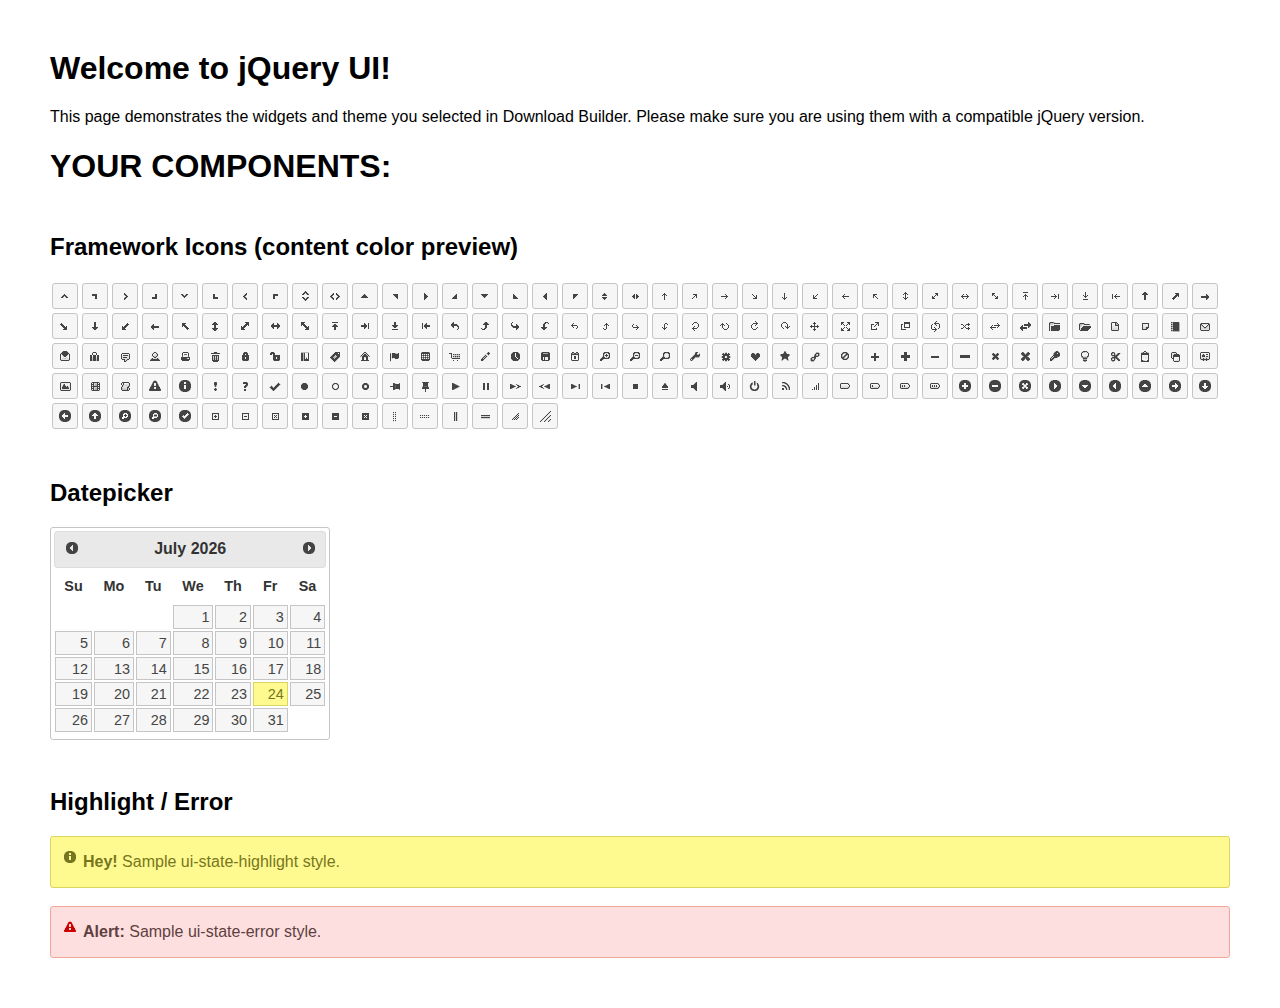
<file: plugins/jquery-datepicker/index.html>
<!doctype html>
<html lang="us">
<head>
	<meta charset="utf-8">
	<title>jQuery UI Example Page</title>
	<link href="jquery-ui.css" rel="stylesheet">
	<style>
	body{
		font-family: "Trebuchet MS", sans-serif;
		margin: 50px;
	}
	.demoHeaders {
		margin-top: 2em;
	}
	#dialog-link {
		padding: .4em 1em .4em 20px;
		text-decoration: none;
		position: relative;
	}
	#dialog-link span.ui-icon {
		margin: 0 5px 0 0;
		position: absolute;
		left: .2em;
		top: 50%;
		margin-top: -8px;
	}
	#icons {
		margin: 0;
		padding: 0;
	}
	#icons li {
		margin: 2px;
		position: relative;
		padding: 4px 0;
		cursor: pointer;
		float: left;
		list-style: none;
	}
	#icons span.ui-icon {
		float: left;
		margin: 0 4px;
	}
	.fakewindowcontain .ui-widget-overlay {
		position: absolute;
	}
	select {
		width: 200px;
	}
	</style>
</head>
<body>

<h1>Welcome to jQuery UI!</h1>

<div class="ui-widget">
	<p>This page demonstrates the widgets and theme you selected in Download Builder. Please make sure you are using them with a compatible jQuery version.</p>
</div>

<h1>YOUR COMPONENTS:</h1>
















<h2 class="demoHeaders">Framework Icons (content color preview)</h2>
<ul id="icons" class="ui-widget ui-helper-clearfix">
	<li class="ui-state-default ui-corner-all" title=".ui-icon-caret-1-n"><span class="ui-icon ui-icon-caret-1-n"></span></li>
	<li class="ui-state-default ui-corner-all" title=".ui-icon-caret-1-ne"><span class="ui-icon ui-icon-caret-1-ne"></span></li>
	<li class="ui-state-default ui-corner-all" title=".ui-icon-caret-1-e"><span class="ui-icon ui-icon-caret-1-e"></span></li>
	<li class="ui-state-default ui-corner-all" title=".ui-icon-caret-1-se"><span class="ui-icon ui-icon-caret-1-se"></span></li>
	<li class="ui-state-default ui-corner-all" title=".ui-icon-caret-1-s"><span class="ui-icon ui-icon-caret-1-s"></span></li>
	<li class="ui-state-default ui-corner-all" title=".ui-icon-caret-1-sw"><span class="ui-icon ui-icon-caret-1-sw"></span></li>
	<li class="ui-state-default ui-corner-all" title=".ui-icon-caret-1-w"><span class="ui-icon ui-icon-caret-1-w"></span></li>
	<li class="ui-state-default ui-corner-all" title=".ui-icon-caret-1-nw"><span class="ui-icon ui-icon-caret-1-nw"></span></li>
	<li class="ui-state-default ui-corner-all" title=".ui-icon-caret-2-n-s"><span class="ui-icon ui-icon-caret-2-n-s"></span></li>
	<li class="ui-state-default ui-corner-all" title=".ui-icon-caret-2-e-w"><span class="ui-icon ui-icon-caret-2-e-w"></span></li>
	<li class="ui-state-default ui-corner-all" title=".ui-icon-triangle-1-n"><span class="ui-icon ui-icon-triangle-1-n"></span></li>
	<li class="ui-state-default ui-corner-all" title=".ui-icon-triangle-1-ne"><span class="ui-icon ui-icon-triangle-1-ne"></span></li>
	<li class="ui-state-default ui-corner-all" title=".ui-icon-triangle-1-e"><span class="ui-icon ui-icon-triangle-1-e"></span></li>
	<li class="ui-state-default ui-corner-all" title=".ui-icon-triangle-1-se"><span class="ui-icon ui-icon-triangle-1-se"></span></li>
	<li class="ui-state-default ui-corner-all" title=".ui-icon-triangle-1-s"><span class="ui-icon ui-icon-triangle-1-s"></span></li>
	<li class="ui-state-default ui-corner-all" title=".ui-icon-triangle-1-sw"><span class="ui-icon ui-icon-triangle-1-sw"></span></li>
	<li class="ui-state-default ui-corner-all" title=".ui-icon-triangle-1-w"><span class="ui-icon ui-icon-triangle-1-w"></span></li>
	<li class="ui-state-default ui-corner-all" title=".ui-icon-triangle-1-nw"><span class="ui-icon ui-icon-triangle-1-nw"></span></li>
	<li class="ui-state-default ui-corner-all" title=".ui-icon-triangle-2-n-s"><span class="ui-icon ui-icon-triangle-2-n-s"></span></li>
	<li class="ui-state-default ui-corner-all" title=".ui-icon-triangle-2-e-w"><span class="ui-icon ui-icon-triangle-2-e-w"></span></li>
	<li class="ui-state-default ui-corner-all" title=".ui-icon-arrow-1-n"><span class="ui-icon ui-icon-arrow-1-n"></span></li>
	<li class="ui-state-default ui-corner-all" title=".ui-icon-arrow-1-ne"><span class="ui-icon ui-icon-arrow-1-ne"></span></li>
	<li class="ui-state-default ui-corner-all" title=".ui-icon-arrow-1-e"><span class="ui-icon ui-icon-arrow-1-e"></span></li>
	<li class="ui-state-default ui-corner-all" title=".ui-icon-arrow-1-se"><span class="ui-icon ui-icon-arrow-1-se"></span></li>
	<li class="ui-state-default ui-corner-all" title=".ui-icon-arrow-1-s"><span class="ui-icon ui-icon-arrow-1-s"></span></li>
	<li class="ui-state-default ui-corner-all" title=".ui-icon-arrow-1-sw"><span class="ui-icon ui-icon-arrow-1-sw"></span></li>
	<li class="ui-state-default ui-corner-all" title=".ui-icon-arrow-1-w"><span class="ui-icon ui-icon-arrow-1-w"></span></li>
	<li class="ui-state-default ui-corner-all" title=".ui-icon-arrow-1-nw"><span class="ui-icon ui-icon-arrow-1-nw"></span></li>
	<li class="ui-state-default ui-corner-all" title=".ui-icon-arrow-2-n-s"><span class="ui-icon ui-icon-arrow-2-n-s"></span></li>
	<li class="ui-state-default ui-corner-all" title=".ui-icon-arrow-2-ne-sw"><span class="ui-icon ui-icon-arrow-2-ne-sw"></span></li>
	<li class="ui-state-default ui-corner-all" title=".ui-icon-arrow-2-e-w"><span class="ui-icon ui-icon-arrow-2-e-w"></span></li>
	<li class="ui-state-default ui-corner-all" title=".ui-icon-arrow-2-se-nw"><span class="ui-icon ui-icon-arrow-2-se-nw"></span></li>
	<li class="ui-state-default ui-corner-all" title=".ui-icon-arrowstop-1-n"><span class="ui-icon ui-icon-arrowstop-1-n"></span></li>
	<li class="ui-state-default ui-corner-all" title=".ui-icon-arrowstop-1-e"><span class="ui-icon ui-icon-arrowstop-1-e"></span></li>
	<li class="ui-state-default ui-corner-all" title=".ui-icon-arrowstop-1-s"><span class="ui-icon ui-icon-arrowstop-1-s"></span></li>
	<li class="ui-state-default ui-corner-all" title=".ui-icon-arrowstop-1-w"><span class="ui-icon ui-icon-arrowstop-1-w"></span></li>
	<li class="ui-state-default ui-corner-all" title=".ui-icon-arrowthick-1-n"><span class="ui-icon ui-icon-arrowthick-1-n"></span></li>
	<li class="ui-state-default ui-corner-all" title=".ui-icon-arrowthick-1-ne"><span class="ui-icon ui-icon-arrowthick-1-ne"></span></li>
	<li class="ui-state-default ui-corner-all" title=".ui-icon-arrowthick-1-e"><span class="ui-icon ui-icon-arrowthick-1-e"></span></li>
	<li class="ui-state-default ui-corner-all" title=".ui-icon-arrowthick-1-se"><span class="ui-icon ui-icon-arrowthick-1-se"></span></li>
	<li class="ui-state-default ui-corner-all" title=".ui-icon-arrowthick-1-s"><span class="ui-icon ui-icon-arrowthick-1-s"></span></li>
	<li class="ui-state-default ui-corner-all" title=".ui-icon-arrowthick-1-sw"><span class="ui-icon ui-icon-arrowthick-1-sw"></span></li>
	<li class="ui-state-default ui-corner-all" title=".ui-icon-arrowthick-1-w"><span class="ui-icon ui-icon-arrowthick-1-w"></span></li>
	<li class="ui-state-default ui-corner-all" title=".ui-icon-arrowthick-1-nw"><span class="ui-icon ui-icon-arrowthick-1-nw"></span></li>
	<li class="ui-state-default ui-corner-all" title=".ui-icon-arrowthick-2-n-s"><span class="ui-icon ui-icon-arrowthick-2-n-s"></span></li>
	<li class="ui-state-default ui-corner-all" title=".ui-icon-arrowthick-2-ne-sw"><span class="ui-icon ui-icon-arrowthick-2-ne-sw"></span></li>
	<li class="ui-state-default ui-corner-all" title=".ui-icon-arrowthick-2-e-w"><span class="ui-icon ui-icon-arrowthick-2-e-w"></span></li>
	<li class="ui-state-default ui-corner-all" title=".ui-icon-arrowthick-2-se-nw"><span class="ui-icon ui-icon-arrowthick-2-se-nw"></span></li>
	<li class="ui-state-default ui-corner-all" title=".ui-icon-arrowthickstop-1-n"><span class="ui-icon ui-icon-arrowthickstop-1-n"></span></li>
	<li class="ui-state-default ui-corner-all" title=".ui-icon-arrowthickstop-1-e"><span class="ui-icon ui-icon-arrowthickstop-1-e"></span></li>
	<li class="ui-state-default ui-corner-all" title=".ui-icon-arrowthickstop-1-s"><span class="ui-icon ui-icon-arrowthickstop-1-s"></span></li>
	<li class="ui-state-default ui-corner-all" title=".ui-icon-arrowthickstop-1-w"><span class="ui-icon ui-icon-arrowthickstop-1-w"></span></li>
	<li class="ui-state-default ui-corner-all" title=".ui-icon-arrowreturnthick-1-w"><span class="ui-icon ui-icon-arrowreturnthick-1-w"></span></li>
	<li class="ui-state-default ui-corner-all" title=".ui-icon-arrowreturnthick-1-n"><span class="ui-icon ui-icon-arrowreturnthick-1-n"></span></li>
	<li class="ui-state-default ui-corner-all" title=".ui-icon-arrowreturnthick-1-e"><span class="ui-icon ui-icon-arrowreturnthick-1-e"></span></li>
	<li class="ui-state-default ui-corner-all" title=".ui-icon-arrowreturnthick-1-s"><span class="ui-icon ui-icon-arrowreturnthick-1-s"></span></li>
	<li class="ui-state-default ui-corner-all" title=".ui-icon-arrowreturn-1-w"><span class="ui-icon ui-icon-arrowreturn-1-w"></span></li>
	<li class="ui-state-default ui-corner-all" title=".ui-icon-arrowreturn-1-n"><span class="ui-icon ui-icon-arrowreturn-1-n"></span></li>
	<li class="ui-state-default ui-corner-all" title=".ui-icon-arrowreturn-1-e"><span class="ui-icon ui-icon-arrowreturn-1-e"></span></li>
	<li class="ui-state-default ui-corner-all" title=".ui-icon-arrowreturn-1-s"><span class="ui-icon ui-icon-arrowreturn-1-s"></span></li>
	<li class="ui-state-default ui-corner-all" title=".ui-icon-arrowrefresh-1-w"><span class="ui-icon ui-icon-arrowrefresh-1-w"></span></li>
	<li class="ui-state-default ui-corner-all" title=".ui-icon-arrowrefresh-1-n"><span class="ui-icon ui-icon-arrowrefresh-1-n"></span></li>
	<li class="ui-state-default ui-corner-all" title=".ui-icon-arrowrefresh-1-e"><span class="ui-icon ui-icon-arrowrefresh-1-e"></span></li>
	<li class="ui-state-default ui-corner-all" title=".ui-icon-arrowrefresh-1-s"><span class="ui-icon ui-icon-arrowrefresh-1-s"></span></li>
	<li class="ui-state-default ui-corner-all" title=".ui-icon-arrow-4"><span class="ui-icon ui-icon-arrow-4"></span></li>
	<li class="ui-state-default ui-corner-all" title=".ui-icon-arrow-4-diag"><span class="ui-icon ui-icon-arrow-4-diag"></span></li>
	<li class="ui-state-default ui-corner-all" title=".ui-icon-extlink"><span class="ui-icon ui-icon-extlink"></span></li>
	<li class="ui-state-default ui-corner-all" title=".ui-icon-newwin"><span class="ui-icon ui-icon-newwin"></span></li>
	<li class="ui-state-default ui-corner-all" title=".ui-icon-refresh"><span class="ui-icon ui-icon-refresh"></span></li>
	<li class="ui-state-default ui-corner-all" title=".ui-icon-shuffle"><span class="ui-icon ui-icon-shuffle"></span></li>
	<li class="ui-state-default ui-corner-all" title=".ui-icon-transfer-e-w"><span class="ui-icon ui-icon-transfer-e-w"></span></li>
	<li class="ui-state-default ui-corner-all" title=".ui-icon-transferthick-e-w"><span class="ui-icon ui-icon-transferthick-e-w"></span></li>
	<li class="ui-state-default ui-corner-all" title=".ui-icon-folder-collapsed"><span class="ui-icon ui-icon-folder-collapsed"></span></li>
	<li class="ui-state-default ui-corner-all" title=".ui-icon-folder-open"><span class="ui-icon ui-icon-folder-open"></span></li>
	<li class="ui-state-default ui-corner-all" title=".ui-icon-document"><span class="ui-icon ui-icon-document"></span></li>
	<li class="ui-state-default ui-corner-all" title=".ui-icon-document-b"><span class="ui-icon ui-icon-document-b"></span></li>
	<li class="ui-state-default ui-corner-all" title=".ui-icon-note"><span class="ui-icon ui-icon-note"></span></li>
	<li class="ui-state-default ui-corner-all" title=".ui-icon-mail-closed"><span class="ui-icon ui-icon-mail-closed"></span></li>
	<li class="ui-state-default ui-corner-all" title=".ui-icon-mail-open"><span class="ui-icon ui-icon-mail-open"></span></li>
	<li class="ui-state-default ui-corner-all" title=".ui-icon-suitcase"><span class="ui-icon ui-icon-suitcase"></span></li>
	<li class="ui-state-default ui-corner-all" title=".ui-icon-comment"><span class="ui-icon ui-icon-comment"></span></li>
	<li class="ui-state-default ui-corner-all" title=".ui-icon-person"><span class="ui-icon ui-icon-person"></span></li>
	<li class="ui-state-default ui-corner-all" title=".ui-icon-print"><span class="ui-icon ui-icon-print"></span></li>
	<li class="ui-state-default ui-corner-all" title=".ui-icon-trash"><span class="ui-icon ui-icon-trash"></span></li>
	<li class="ui-state-default ui-corner-all" title=".ui-icon-locked"><span class="ui-icon ui-icon-locked"></span></li>
	<li class="ui-state-default ui-corner-all" title=".ui-icon-unlocked"><span class="ui-icon ui-icon-unlocked"></span></li>
	<li class="ui-state-default ui-corner-all" title=".ui-icon-bookmark"><span class="ui-icon ui-icon-bookmark"></span></li>
	<li class="ui-state-default ui-corner-all" title=".ui-icon-tag"><span class="ui-icon ui-icon-tag"></span></li>
	<li class="ui-state-default ui-corner-all" title=".ui-icon-home"><span class="ui-icon ui-icon-home"></span></li>
	<li class="ui-state-default ui-corner-all" title=".ui-icon-flag"><span class="ui-icon ui-icon-flag"></span></li>
	<li class="ui-state-default ui-corner-all" title=".ui-icon-calculator"><span class="ui-icon ui-icon-calculator"></span></li>
	<li class="ui-state-default ui-corner-all" title=".ui-icon-cart"><span class="ui-icon ui-icon-cart"></span></li>
	<li class="ui-state-default ui-corner-all" title=".ui-icon-pencil"><span class="ui-icon ui-icon-pencil"></span></li>
	<li class="ui-state-default ui-corner-all" title=".ui-icon-clock"><span class="ui-icon ui-icon-clock"></span></li>
	<li class="ui-state-default ui-corner-all" title=".ui-icon-disk"><span class="ui-icon ui-icon-disk"></span></li>
	<li class="ui-state-default ui-corner-all" title=".ui-icon-calendar"><span class="ui-icon ui-icon-calendar"></span></li>
	<li class="ui-state-default ui-corner-all" title=".ui-icon-zoomin"><span class="ui-icon ui-icon-zoomin"></span></li>
	<li class="ui-state-default ui-corner-all" title=".ui-icon-zoomout"><span class="ui-icon ui-icon-zoomout"></span></li>
	<li class="ui-state-default ui-corner-all" title=".ui-icon-search"><span class="ui-icon ui-icon-search"></span></li>
	<li class="ui-state-default ui-corner-all" title=".ui-icon-wrench"><span class="ui-icon ui-icon-wrench"></span></li>
	<li class="ui-state-default ui-corner-all" title=".ui-icon-gear"><span class="ui-icon ui-icon-gear"></span></li>
	<li class="ui-state-default ui-corner-all" title=".ui-icon-heart"><span class="ui-icon ui-icon-heart"></span></li>
	<li class="ui-state-default ui-corner-all" title=".ui-icon-star"><span class="ui-icon ui-icon-star"></span></li>
	<li class="ui-state-default ui-corner-all" title=".ui-icon-link"><span class="ui-icon ui-icon-link"></span></li>
	<li class="ui-state-default ui-corner-all" title=".ui-icon-cancel"><span class="ui-icon ui-icon-cancel"></span></li>
	<li class="ui-state-default ui-corner-all" title=".ui-icon-plus"><span class="ui-icon ui-icon-plus"></span></li>
	<li class="ui-state-default ui-corner-all" title=".ui-icon-plusthick"><span class="ui-icon ui-icon-plusthick"></span></li>
	<li class="ui-state-default ui-corner-all" title=".ui-icon-minus"><span class="ui-icon ui-icon-minus"></span></li>
	<li class="ui-state-default ui-corner-all" title=".ui-icon-minusthick"><span class="ui-icon ui-icon-minusthick"></span></li>
	<li class="ui-state-default ui-corner-all" title=".ui-icon-close"><span class="ui-icon ui-icon-close"></span></li>
	<li class="ui-state-default ui-corner-all" title=".ui-icon-closethick"><span class="ui-icon ui-icon-closethick"></span></li>
	<li class="ui-state-default ui-corner-all" title=".ui-icon-key"><span class="ui-icon ui-icon-key"></span></li>
	<li class="ui-state-default ui-corner-all" title=".ui-icon-lightbulb"><span class="ui-icon ui-icon-lightbulb"></span></li>
	<li class="ui-state-default ui-corner-all" title=".ui-icon-scissors"><span class="ui-icon ui-icon-scissors"></span></li>
	<li class="ui-state-default ui-corner-all" title=".ui-icon-clipboard"><span class="ui-icon ui-icon-clipboard"></span></li>
	<li class="ui-state-default ui-corner-all" title=".ui-icon-copy"><span class="ui-icon ui-icon-copy"></span></li>
	<li class="ui-state-default ui-corner-all" title=".ui-icon-contact"><span class="ui-icon ui-icon-contact"></span></li>
	<li class="ui-state-default ui-corner-all" title=".ui-icon-image"><span class="ui-icon ui-icon-image"></span></li>
	<li class="ui-state-default ui-corner-all" title=".ui-icon-video"><span class="ui-icon ui-icon-video"></span></li>
	<li class="ui-state-default ui-corner-all" title=".ui-icon-script"><span class="ui-icon ui-icon-script"></span></li>
	<li class="ui-state-default ui-corner-all" title=".ui-icon-alert"><span class="ui-icon ui-icon-alert"></span></li>
	<li class="ui-state-default ui-corner-all" title=".ui-icon-info"><span class="ui-icon ui-icon-info"></span></li>
	<li class="ui-state-default ui-corner-all" title=".ui-icon-notice"><span class="ui-icon ui-icon-notice"></span></li>
	<li class="ui-state-default ui-corner-all" title=".ui-icon-help"><span class="ui-icon ui-icon-help"></span></li>
	<li class="ui-state-default ui-corner-all" title=".ui-icon-check"><span class="ui-icon ui-icon-check"></span></li>
	<li class="ui-state-default ui-corner-all" title=".ui-icon-bullet"><span class="ui-icon ui-icon-bullet"></span></li>
	<li class="ui-state-default ui-corner-all" title=".ui-icon-radio-off"><span class="ui-icon ui-icon-radio-off"></span></li>
	<li class="ui-state-default ui-corner-all" title=".ui-icon-radio-on"><span class="ui-icon ui-icon-radio-on"></span></li>
	<li class="ui-state-default ui-corner-all" title=".ui-icon-pin-w"><span class="ui-icon ui-icon-pin-w"></span></li>
	<li class="ui-state-default ui-corner-all" title=".ui-icon-pin-s"><span class="ui-icon ui-icon-pin-s"></span></li>
	<li class="ui-state-default ui-corner-all" title=".ui-icon-play"><span class="ui-icon ui-icon-play"></span></li>
	<li class="ui-state-default ui-corner-all" title=".ui-icon-pause"><span class="ui-icon ui-icon-pause"></span></li>
	<li class="ui-state-default ui-corner-all" title=".ui-icon-seek-next"><span class="ui-icon ui-icon-seek-next"></span></li>
	<li class="ui-state-default ui-corner-all" title=".ui-icon-seek-prev"><span class="ui-icon ui-icon-seek-prev"></span></li>
	<li class="ui-state-default ui-corner-all" title=".ui-icon-seek-end"><span class="ui-icon ui-icon-seek-end"></span></li>
	<li class="ui-state-default ui-corner-all" title=".ui-icon-seek-first"><span class="ui-icon ui-icon-seek-first"></span></li>
	<li class="ui-state-default ui-corner-all" title=".ui-icon-stop"><span class="ui-icon ui-icon-stop"></span></li>
	<li class="ui-state-default ui-corner-all" title=".ui-icon-eject"><span class="ui-icon ui-icon-eject"></span></li>
	<li class="ui-state-default ui-corner-all" title=".ui-icon-volume-off"><span class="ui-icon ui-icon-volume-off"></span></li>
	<li class="ui-state-default ui-corner-all" title=".ui-icon-volume-on"><span class="ui-icon ui-icon-volume-on"></span></li>
	<li class="ui-state-default ui-corner-all" title=".ui-icon-power"><span class="ui-icon ui-icon-power"></span></li>
	<li class="ui-state-default ui-corner-all" title=".ui-icon-signal-diag"><span class="ui-icon ui-icon-signal-diag"></span></li>
	<li class="ui-state-default ui-corner-all" title=".ui-icon-signal"><span class="ui-icon ui-icon-signal"></span></li>
	<li class="ui-state-default ui-corner-all" title=".ui-icon-battery-0"><span class="ui-icon ui-icon-battery-0"></span></li>
	<li class="ui-state-default ui-corner-all" title=".ui-icon-battery-1"><span class="ui-icon ui-icon-battery-1"></span></li>
	<li class="ui-state-default ui-corner-all" title=".ui-icon-battery-2"><span class="ui-icon ui-icon-battery-2"></span></li>
	<li class="ui-state-default ui-corner-all" title=".ui-icon-battery-3"><span class="ui-icon ui-icon-battery-3"></span></li>
	<li class="ui-state-default ui-corner-all" title=".ui-icon-circle-plus"><span class="ui-icon ui-icon-circle-plus"></span></li>
	<li class="ui-state-default ui-corner-all" title=".ui-icon-circle-minus"><span class="ui-icon ui-icon-circle-minus"></span></li>
	<li class="ui-state-default ui-corner-all" title=".ui-icon-circle-close"><span class="ui-icon ui-icon-circle-close"></span></li>
	<li class="ui-state-default ui-corner-all" title=".ui-icon-circle-triangle-e"><span class="ui-icon ui-icon-circle-triangle-e"></span></li>
	<li class="ui-state-default ui-corner-all" title=".ui-icon-circle-triangle-s"><span class="ui-icon ui-icon-circle-triangle-s"></span></li>
	<li class="ui-state-default ui-corner-all" title=".ui-icon-circle-triangle-w"><span class="ui-icon ui-icon-circle-triangle-w"></span></li>
	<li class="ui-state-default ui-corner-all" title=".ui-icon-circle-triangle-n"><span class="ui-icon ui-icon-circle-triangle-n"></span></li>
	<li class="ui-state-default ui-corner-all" title=".ui-icon-circle-arrow-e"><span class="ui-icon ui-icon-circle-arrow-e"></span></li>
	<li class="ui-state-default ui-corner-all" title=".ui-icon-circle-arrow-s"><span class="ui-icon ui-icon-circle-arrow-s"></span></li>
	<li class="ui-state-default ui-corner-all" title=".ui-icon-circle-arrow-w"><span class="ui-icon ui-icon-circle-arrow-w"></span></li>
	<li class="ui-state-default ui-corner-all" title=".ui-icon-circle-arrow-n"><span class="ui-icon ui-icon-circle-arrow-n"></span></li>
	<li class="ui-state-default ui-corner-all" title=".ui-icon-circle-zoomin"><span class="ui-icon ui-icon-circle-zoomin"></span></li>
	<li class="ui-state-default ui-corner-all" title=".ui-icon-circle-zoomout"><span class="ui-icon ui-icon-circle-zoomout"></span></li>
	<li class="ui-state-default ui-corner-all" title=".ui-icon-circle-check"><span class="ui-icon ui-icon-circle-check"></span></li>
	<li class="ui-state-default ui-corner-all" title=".ui-icon-circlesmall-plus"><span class="ui-icon ui-icon-circlesmall-plus"></span></li>
	<li class="ui-state-default ui-corner-all" title=".ui-icon-circlesmall-minus"><span class="ui-icon ui-icon-circlesmall-minus"></span></li>
	<li class="ui-state-default ui-corner-all" title=".ui-icon-circlesmall-close"><span class="ui-icon ui-icon-circlesmall-close"></span></li>
	<li class="ui-state-default ui-corner-all" title=".ui-icon-squaresmall-plus"><span class="ui-icon ui-icon-squaresmall-plus"></span></li>
	<li class="ui-state-default ui-corner-all" title=".ui-icon-squaresmall-minus"><span class="ui-icon ui-icon-squaresmall-minus"></span></li>
	<li class="ui-state-default ui-corner-all" title=".ui-icon-squaresmall-close"><span class="ui-icon ui-icon-squaresmall-close"></span></li>
	<li class="ui-state-default ui-corner-all" title=".ui-icon-grip-dotted-vertical"><span class="ui-icon ui-icon-grip-dotted-vertical"></span></li>
	<li class="ui-state-default ui-corner-all" title=".ui-icon-grip-dotted-horizontal"><span class="ui-icon ui-icon-grip-dotted-horizontal"></span></li>
	<li class="ui-state-default ui-corner-all" title=".ui-icon-grip-solid-vertical"><span class="ui-icon ui-icon-grip-solid-vertical"></span></li>
	<li class="ui-state-default ui-corner-all" title=".ui-icon-grip-solid-horizontal"><span class="ui-icon ui-icon-grip-solid-horizontal"></span></li>
	<li class="ui-state-default ui-corner-all" title=".ui-icon-gripsmall-diagonal-se"><span class="ui-icon ui-icon-gripsmall-diagonal-se"></span></li>
	<li class="ui-state-default ui-corner-all" title=".ui-icon-grip-diagonal-se"><span class="ui-icon ui-icon-grip-diagonal-se"></span></li>
</ul>




<!-- Datepicker -->
<h2 class="demoHeaders">Datepicker</h2>
<div id="datepicker"></div>












<!-- Highlight / Error -->
<h2 class="demoHeaders">Highlight / Error</h2>
<div class="ui-widget">
	<div class="ui-state-highlight ui-corner-all" style="margin-top: 20px; padding: 0 .7em;">
		<p><span class="ui-icon ui-icon-info" style="float: left; margin-right: .3em;"></span>
		<strong>Hey!</strong> Sample ui-state-highlight style.</p>
	</div>
</div>
<br>
<div class="ui-widget">
	<div class="ui-state-error ui-corner-all" style="padding: 0 .7em;">
		<p><span class="ui-icon ui-icon-alert" style="float: left; margin-right: .3em;"></span>
		<strong>Alert:</strong> Sample ui-state-error style.</p>
	</div>
</div>

<script src="external/jquery/jquery.js"></script>
<script src="jquery-ui.js"></script>
<script>















$( "#datepicker" ).datepicker({
	inline: true
});














// Hover states on the static widgets
$( "#dialog-link, #icons li" ).hover(
	function() {
		$( this ).addClass( "ui-state-hover" );
	},
	function() {
		$( this ).removeClass( "ui-state-hover" );
	}
);
</script>
</body>
</html>
</file>
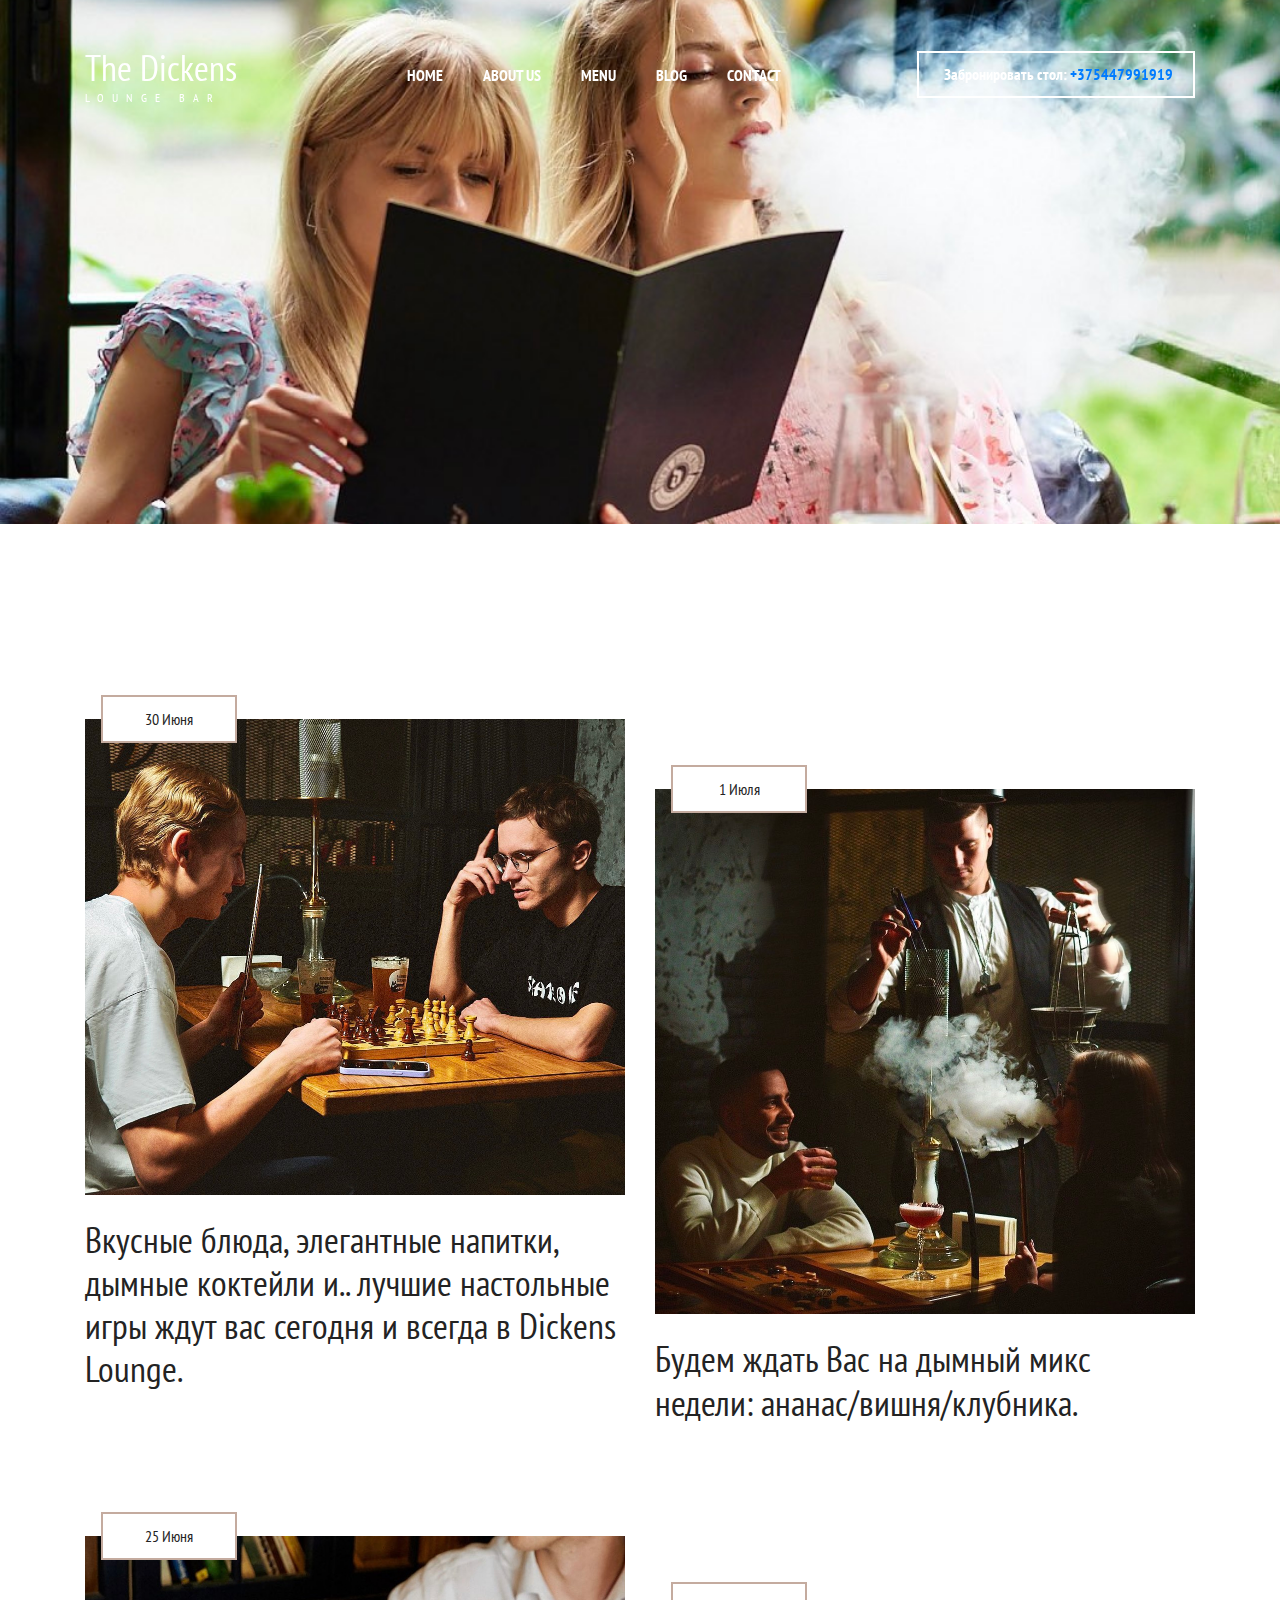
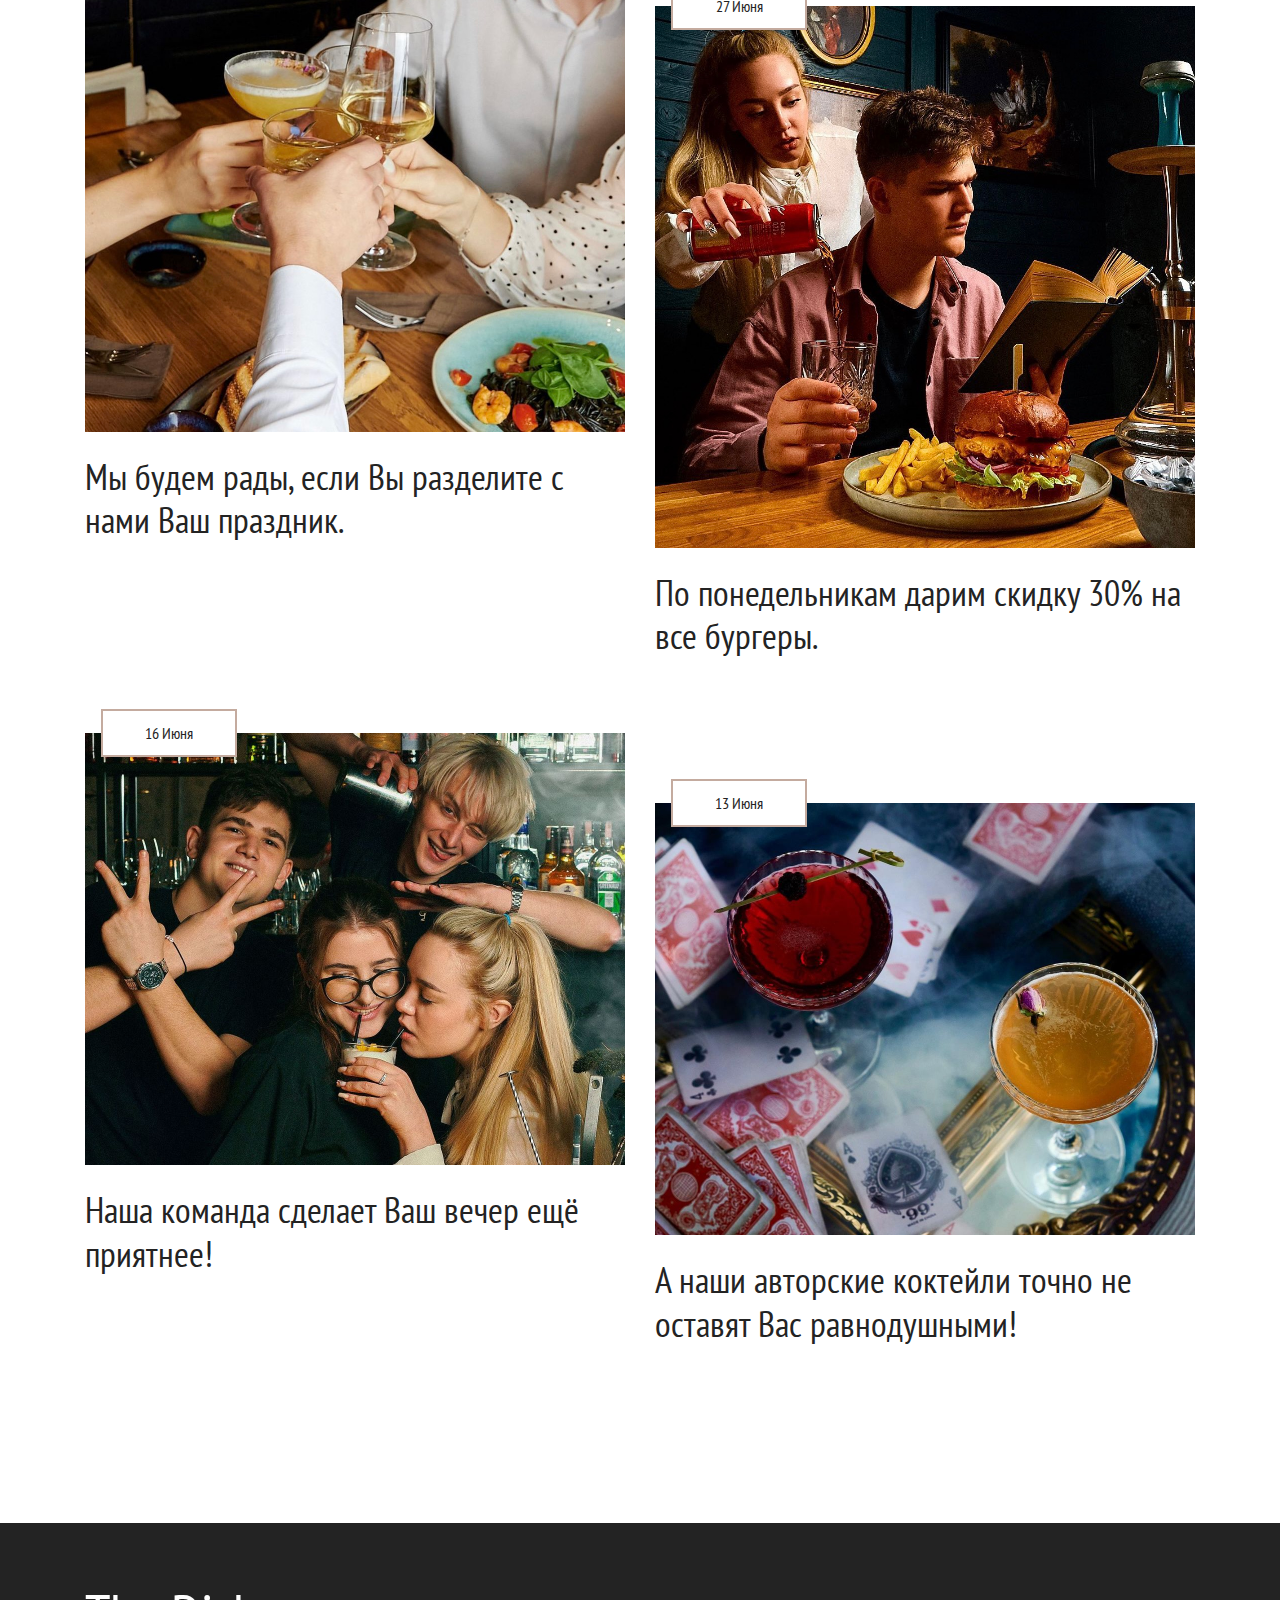
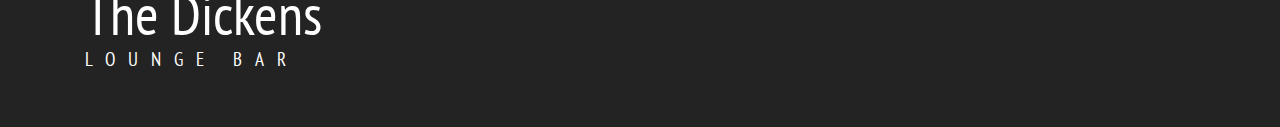
<file: blog.html>
<!DOCTYPE html>
<html lang="ru">
<head>
<title>Blog</title>
<meta charset="utf-8">
<meta http-equiv="X-UA-Compatible" content="IE=edge">
<meta name="description" content="The Dickens">
<meta name="viewport" content="width=device-width, initial-scale=1">
<link rel="stylesheet" type="text/css" href="styles/bootstrap-4.1.2/bootstrap.min.css">
<link href="plugins/font-awesome-4.7.0/css/font-awesome.min.css" rel="stylesheet" type="text/css">
<link rel="stylesheet" type="text/css" href="plugins/OwlCarousel2-2.2.1/owl.carousel.css">
<link rel="stylesheet" type="text/css" href="plugins/OwlCarousel2-2.2.1/owl.theme.default.css">
<link rel="stylesheet" type="text/css" href="plugins/OwlCarousel2-2.2.1/animate.css">
<link href="plugins/jquery-datepicker/jquery-ui.css" rel="stylesheet" type="text/css">
<link href="plugins/jquery-timepicker/jquery.timepicker.css" rel="stylesheet" type="text/css">
<link rel="stylesheet" type="text/css" href="styles/blog.css">
<link rel="stylesheet" type="text/css" href="styles/blog_responsive.css">
</head>
<body>


<div class="super_container">

	<header class="header">
		<div class="container">
			<div class="row">
				<div class="col">
					<div class="header_content d-flex flex-row align-items-center justify-content-start">
						<div class="logo">
							<a href="#">
								<div>The Dickens</div>
								<div>LOUNGE BAR</div>
							</a>
						</div>
						<nav class="main_nav">
							<ul class="d-flex flex-row align-items-center justify-content-start">
								<li><a href="index.html">home</a></li>
								<li><a href="about.html">about us</a></li>
								<li><a href="menu.html">menu</a></li>
								<li><a href="blog.html">blog</a></li>
								<li><a href="contact.html">contact</a></li>
							</ul>
						</nav>
						<div class="reservations_phone ml-auto" class="col footer-top-container" class="footer-phones">Забронировать стол:
 						 <a href="tel:+375447991919" class="phone-numbers">+375447991919</a>
						</div>
					</div>
				</div>
			</div>
		</div>
	</header>

	<div class="hamburger_bar trans_400 d-flex flex-row align-items-center justify-content-start">
		<div class="hamburger">
			<div class="menu_toggle d-flex flex-row align-items-center justify-content-start">
				<span>menu</span>
				<div class="hamburger_container">
					<div class="menu_hamburger">
						<div class="line_1 hamburger_lines" style="transform: matrix(1, 0, 0, 1, 0, 0);"></div>
						<div class="line_2 hamburger_lines" style="visibility: inherit; opacity: 1;"></div>
						<div class="line_3 hamburger_lines" style="transform: matrix(1, 0, 0, 1, 0, 0);"></div>
					</div>
				</div>
			</div>
		</div>
	</div>
<div class="menu trans_800">
		<div class="menu_content d-flex flex-column align-items-center justify-content-center text-center">
			<ul>
				<li><a href="index.html">home</a></li>
				<li><a href="about.html">about us</a></li>
				<li><a href="menu.html">menu</a></li>
				<li><a href="blog.html">blog</a></li>
				<li><a href="contact.html">contact</a></li>
			</ul>
		</div>
		<div class="menu_reservations_phone ml-auto">Забронировать стол: +375447991919</div>
	</div>

	<div class="home">
		<div class="parallax_background parallax-window" data-parallax="scroll" data-image-src="images/gpblog.jpg" data-speed="0.8"></div>
		<div class="home_container">
			<div class="container">
				<div class="row">
					<div class="col">
						<div class="home_content text-center">
							<div class="home_subtitle page_subtitle"></div>
							<div class="home_title"><h1></h1></div>
						</div>
					</div>
				</div>
			</div>
		</div>
	</div>

	<div class="blog">
		<div class="container">
			<div class="row">


				<!-- Blog Post -->
				<div class="col-lg-6 blog_col">
					<div class="blog_post">
						<div class="blog_post_image_container">
							<div class="blog_post_image"><img src="images/blog1.jpg"></div>
							<div class="blog_post_date"><a href="#">30 Июня</a></div>
						</div>
						<div class="blog_post_content">
							<div class="blog_post_title"><a href="#">Вкусные блюда, элегантные напитки, дымные коктейли и.. лучшие настольные игры ждут вас сегодня и всегда в Dickens Lounge.</a></div>
							<div class="blog_post_info">
							</div>
							<div class="blog_post_text">
								<p></p>
							</div>
						</div>
					</div>
				</div>

				<!-- Blog Post -->
				<div class="col-lg-6 blog_col">
					<div class="blog_post">
						<div class="blog_post_image_container">
							<div class="blog_post_image"><img src="images/blog2.jpg" alt="https://unsplash.com/@tashytown"></div>
							<div class="blog_post_date"><a href="#">1 Июля</a></div>
						</div>
						<div class="blog_post_content">
							<div class="blog_post_title"><a href="#">Будем ждать Вас на дымный микс недели: ананас/вишня/клубника.</a></div>
							<div class="blog_post_info">
							</div>
							<div class="blog_post_text">
							</div>
						</div>
					</div>
				</div>

				<!-- Blog Post -->
				<div class="col-lg-6 blog_col">
					<div class="blog_post">
						<div class="blog_post_image_container">
							<div class="blog_post_image"><img src="images/blog3.jpg" alt="https://unsplash.com/@stefanjonhson"></div>
							<div class="blog_post_date"><a href="#">25 Июня</a></div>
						</div>
						<div class="blog_post_content">
							<div class="blog_post_title"><a href="#">Мы будем рады, если Вы разделите с нами Ваш праздник.</a></div>
							<div class="blog_post_info">
							</div>
							<div class="blog_post_text">
							</div>
						</div>
					</div>
				</div>

				<!-- Blog Post -->
				<div class="col-lg-6 blog_col">
					<div class="blog_post">
						<div class="blog_post_image_container">
							<div class="blog_post_image"><img src="images/blog4.jpg" alt="Jackelin Slack"></div>
							<div class="blog_post_date"><a href="#">27 Июня</a></div>
						</div>
						<div class="blog_post_content">
							<div class="blog_post_title"><a href="#">По понедельникам дарим скидку 30% на все бургеры.</a></div>
							<div class="blog_post_info">
							</div>
							<div class="blog_post_text">
							</div>
						</div>
					</div>
				</div>

				<!-- Blog Post -->
				<div class="col-lg-6 blog_col">
					<div class="blog_post">
						<div class="blog_post_image_container">
							<div class="blog_post_image"><img src="images/blog5.jpg" alt="https://unsplash.com/@mantra_media_ltd"></div>
							<div class="blog_post_date"><a href="#">16 Июня</a></div>
						</div>
						<div class="blog_post_content">
							<div class="blog_post_title"><a href="#">Наша команда сделает Ваш вечер ещё приятнее!</a></div>
							<div class="blog_post_info">
							</div>
							<div class="blog_post_text">
							</div>
						</div>
					</div>
				</div>

				<!-- Blog Post -->
				<div class="col-lg-6 blog_col">
					<div class="blog_post">
						<div class="blog_post_image_container">
							<div class="blog_post_image"><img src="images/blog6.jpg" alt="https://unsplash.com/@brookelark"></div>
							<div class="blog_post_date"><a href="#">13 Июня</a></div>
						</div>
						<div class="blog_post_content">
							<div class="blog_post_title"><a href="#">А наши авторские коктейли точно не оставят Вас равнодушными!</a></div>
							<div class="blog_post_info">
							</div>
							<div class="blog_post_text">
							</div>
						</div>
					</div>
				</div>
			</div>
		</div>
	</div>



	<!-- Footer -->

	<footer class="footer">
		<div class="container">
			<div class="row">

				<!-- Footer Logo -->
				<div class="col-lg-3 footer_col">
					<div class="footer_logo">
						<div class="footer_logo_title">The Dickens</div>
						<div class="footer_logo_subtitle">LOUNGE BAR</div>
					</div>
				</div>
			</div>
		</div>
	</footer>
</div>

<script src="js/jquery-3.2.1.min.js"></script>
<script src="styles/bootstrap-4.1.2/popper.js"></script>
<script src="styles/bootstrap-4.1.2/bootstrap.min.js"></script>
<script src="plugins/greensock/TweenMax.min.js"></script>
<script src="plugins/greensock/TimelineMax.min.js"></script>
<script src="plugins/scrollmagic/ScrollMagic.min.js"></script>
<script src="plugins/greensock/animation.gsap.min.js"></script>
<script src="plugins/greensock/ScrollToPlugin.min.js"></script>
<script src="plugins/OwlCarousel2-2.2.1/owl.carousel.js"></script>
<script src="plugins/easing/easing.js"></script>
<script src="plugins/parallax-js-master/parallax.min.js"></script>
<script src="plugins/jquery-datepicker/jquery-ui.js"></script>
<script src="plugins/jquery-timepicker/jquery.timepicker.js"></script>
<script src="js/blog.js"></script>
</body>
</html>
</file>
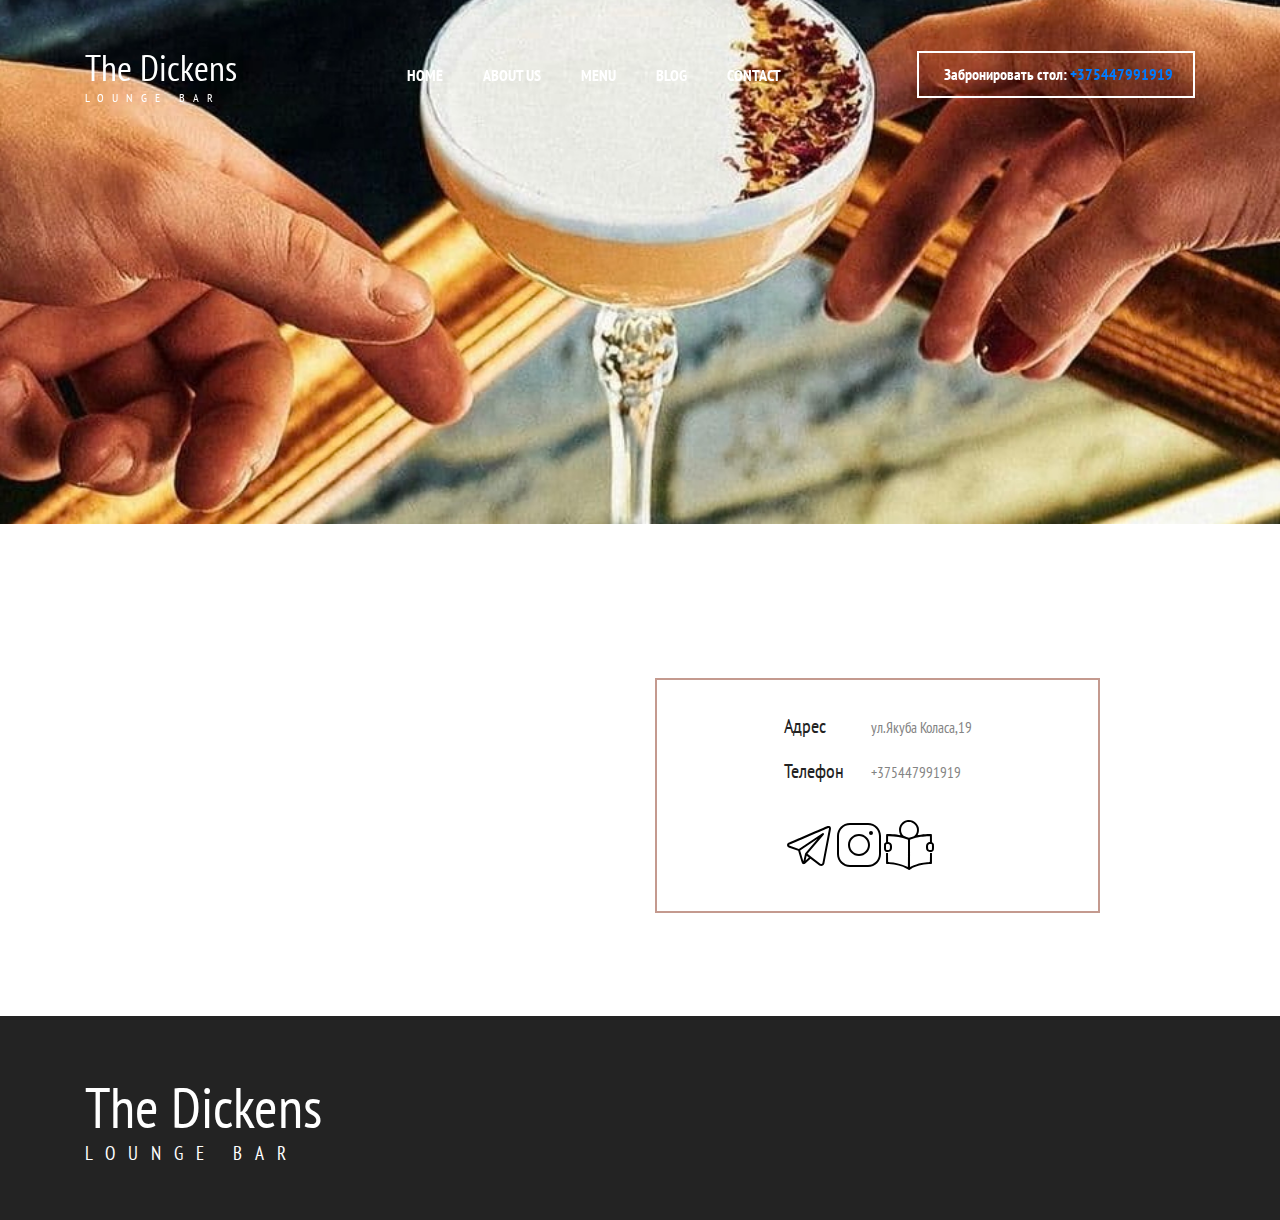
<file: contact.html>
<!DOCTYPE html>
<html lang="ru">
<head>
<title>Contact</title>
<meta charset="utf-8">
<meta http-equiv="X-UA-Compatible" content="IE=edge">
<meta name="description" content="The Dickens">
<meta name="viewport" content="width=device-width, initial-scale=1">
<link rel="stylesheet" type="text/css" href="styles/bootstrap-4.1.2/bootstrap.min.css">
<link href="plugins/font-awesome-4.7.0/css/font-awesome.min.css" rel="stylesheet" type="text/css">
<link rel="stylesheet" type="text/css" href="plugins/OwlCarousel2-2.2.1/owl.carousel.css">
<link rel="stylesheet" type="text/css" href="plugins/OwlCarousel2-2.2.1/owl.theme.default.css">
<link rel="stylesheet" type="text/css" href="plugins/OwlCarousel2-2.2.1/animate.css">
<link href="plugins/jquery-datepicker/jquery-ui.css" rel="stylesheet" type="text/css">
<link href="plugins/jquery-timepicker/jquery.timepicker.css" rel="stylesheet" type="text/css">
<link rel="stylesheet" type="text/css" href="styles/contact.css">
<link rel="stylesheet" type="text/css" href="styles/contact_responsive.css">
</head>
<body>

<div class="super_container">

	<header class="header">
		<div class="container">
			<div class="row">
				<div class="col">
					<div class="header_content d-flex flex-row align-items-center justify-content-start">
						<div class="logo">
							<a href="#">
								<div>The Dickens</div>
								<div>LOUNGE BAR</div>
							</a>
						</div>
						<nav class="main_nav">
							<ul class="d-flex flex-row align-items-center justify-content-start">
								<li><a href="index.html">home</a></li>
								<li><a href="about.html">about us</a></li>
								<li><a href="menu.html">menu</a></li>
								<li><a href="blog.html">blog</a></li>
								<li><a href="contact.html">contact</a></li>
							</ul>
						</nav>
						<div class="reservations_phone ml-auto" class="col footer-top-container" class="footer-phones">Забронировать стол:
 						 <a href="tel:+375447991919" class="phone-numbers">+375447991919</a>
						</div>
					</div>
				</div>
			</div>
		</div>
	</header>

	<div class="hamburger_bar trans_400 d-flex flex-row align-items-center justify-content-start">
		<div class="hamburger">
			<div class="menu_toggle d-flex flex-row align-items-center justify-content-start">
				<span>menu</span>
				<div class="hamburger_container">
					<div class="menu_hamburger">
						<div class="line_1 hamburger_lines" style="transform: matrix(1, 0, 0, 1, 0, 0);"></div>
						<div class="line_2 hamburger_lines" style="visibility: inherit; opacity: 1;"></div>
						<div class="line_3 hamburger_lines" style="transform: matrix(1, 0, 0, 1, 0, 0);"></div>
					</div>
				</div>
			</div>
		</div>
	</div>
	<div class="menu trans_800">
		<div class="menu_content d-flex flex-column align-items-center justify-content-center text-center">
			<ul>
				<li><a href="index.html">home</a></li>
				<li><a href="about.html">about us</a></li>
				<li><a href="menu.html">menu</a></li>
				<li><a href="blog.html">blog</a></li>
				<li><a href="contact.html">contact</a></li>
			</ul>
		</div>
		<div class="menu_reservations_phone ml-auto">Забронировать стол: +375447991919</div>
	</div>

	<div class="home">
		<div class="parallax_background parallax-window" data-parallax="scroll" data-image-src="images/contact.jpg" data-speed="0.8"></div>
		<div class="home_container">
			<div class="container">
				<div class="row">
					<div class="col">
						<div class="home_content text-center">
						</div>
					</div>
				</div>
			</div>
		</div>
	</div>

	<div class="contact">
		<div class="container">
			<div class="row">
				<div class="col-lg-6">
				<script type="text/javascript" charset="utf-8" async src="https://api-maps.yandex.ru/services/constructor/1.0/js/?um=constructor%3A9bb3290c57089f86b105b2a2787eb2a5a33ecb7bb1b73e30a15c44f8da117b1a&amp;width=566&amp;height=419&amp;lang=ru_RU&amp;scroll=true"></script>
				</div>
					<div class="col-xl-5 col-lg-6">
					<div class="contact_list_container d-flex flex-column align-items-lg-center justify-content-start">
						<div class="contact_list_content">
							<ul class="contact_list">
								<li class="d-flex flex-row align-items-start justify-content-start">
									<div><div>Адрес</div></div>
									<div>ул.Якуба Коласа,19</div>
								</li>
								<li class="d-flex flex-row align-items-start justify-content-start">
									<div><div>Телефон</div></div>
									<div>+375447991919</div>
								</li>
							</ul>
							<div class="contact_social">
								<ul class="d-flex flex-row align-items-center justify-content-start">
									<a href="https://t.me/+UJrzIYM_AjgxMWQy" rel="nofollow" target="_blank" class="contact-us__chat-bot-link"><img src="tg.svg" alt="Telegram" class="contact-us__chat-bot-link__image"> <span class="contact-us__chat-bot-link__label">
          </span></a>
									<a href="https://www.instagram.com/dickens.lounge/" rel="nofollow" target="_blank" class="contact-us__chat-bot-link"><img src="inst.svg" alt="Instagram" class="contact-us__chat-bot-link__image"> <span class="contact-us__chat-bot-link__label">
          </span></a>
									                    <a href="https://www.tripadvisor.ru/Restaurant_Review-g294448-d22905467-Reviews-The_Dickens-Minsk.html" rel="nofollow" target="_blank" class="contact-us__chat-bot-link"><img src="otz.svg" alt="otz" class="contact-us__chat-bot-link__image"> <span class="contact-us__chat-bot-link__label">
          </span></a>
									<li><a href="#"><i class="rel rel-relax.by" aria-hidden="true"></i></a></li>
								</ul>
							</div>
						</div>
					</div>
					</div>
			</div>
		</div>
	</div>



	<!-- Footer -->

	<footer class="footer">
		<div class="container">
			<div class="row">

				<!-- Footer Logo -->
				<div class="col-lg-3 footer_col">
					<div class="footer_logo">
						<div class="footer_logo_title">The Dickens</div>
						<div class="footer_logo_subtitle">LOUNGE BAR</div>
					</div>
    </footer>



<script src="js/jquery-3.2.1.min.js"></script>
<script src="styles/bootstrap-4.1.2/popper.js"></script>
<script src="styles/bootstrap-4.1.2/bootstrap.min.js"></script>
<script src="plugins/greensock/TweenMax.min.js"></script>
<script src="plugins/greensock/TimelineMax.min.js"></script>
<script src="plugins/scrollmagic/ScrollMagic.min.js"></script>
<script src="plugins/greensock/animation.gsap.min.js"></script>
<script src="plugins/greensock/ScrollToPlugin.min.js"></script>
<script src="plugins/OwlCarousel2-2.2.1/owl.carousel.js"></script>
<script src="plugins/easing/easing.js"></script>
<script src="plugins/parallax-js-master/parallax.min.js"></script>
<script src="plugins/jquery-datepicker/jquery-ui.js"></script>
<script src="plugins/jquery-timepicker/jquery.timepicker.js"></script>
<script src="js/contact.js"></script>
</body>
</html>
</file>
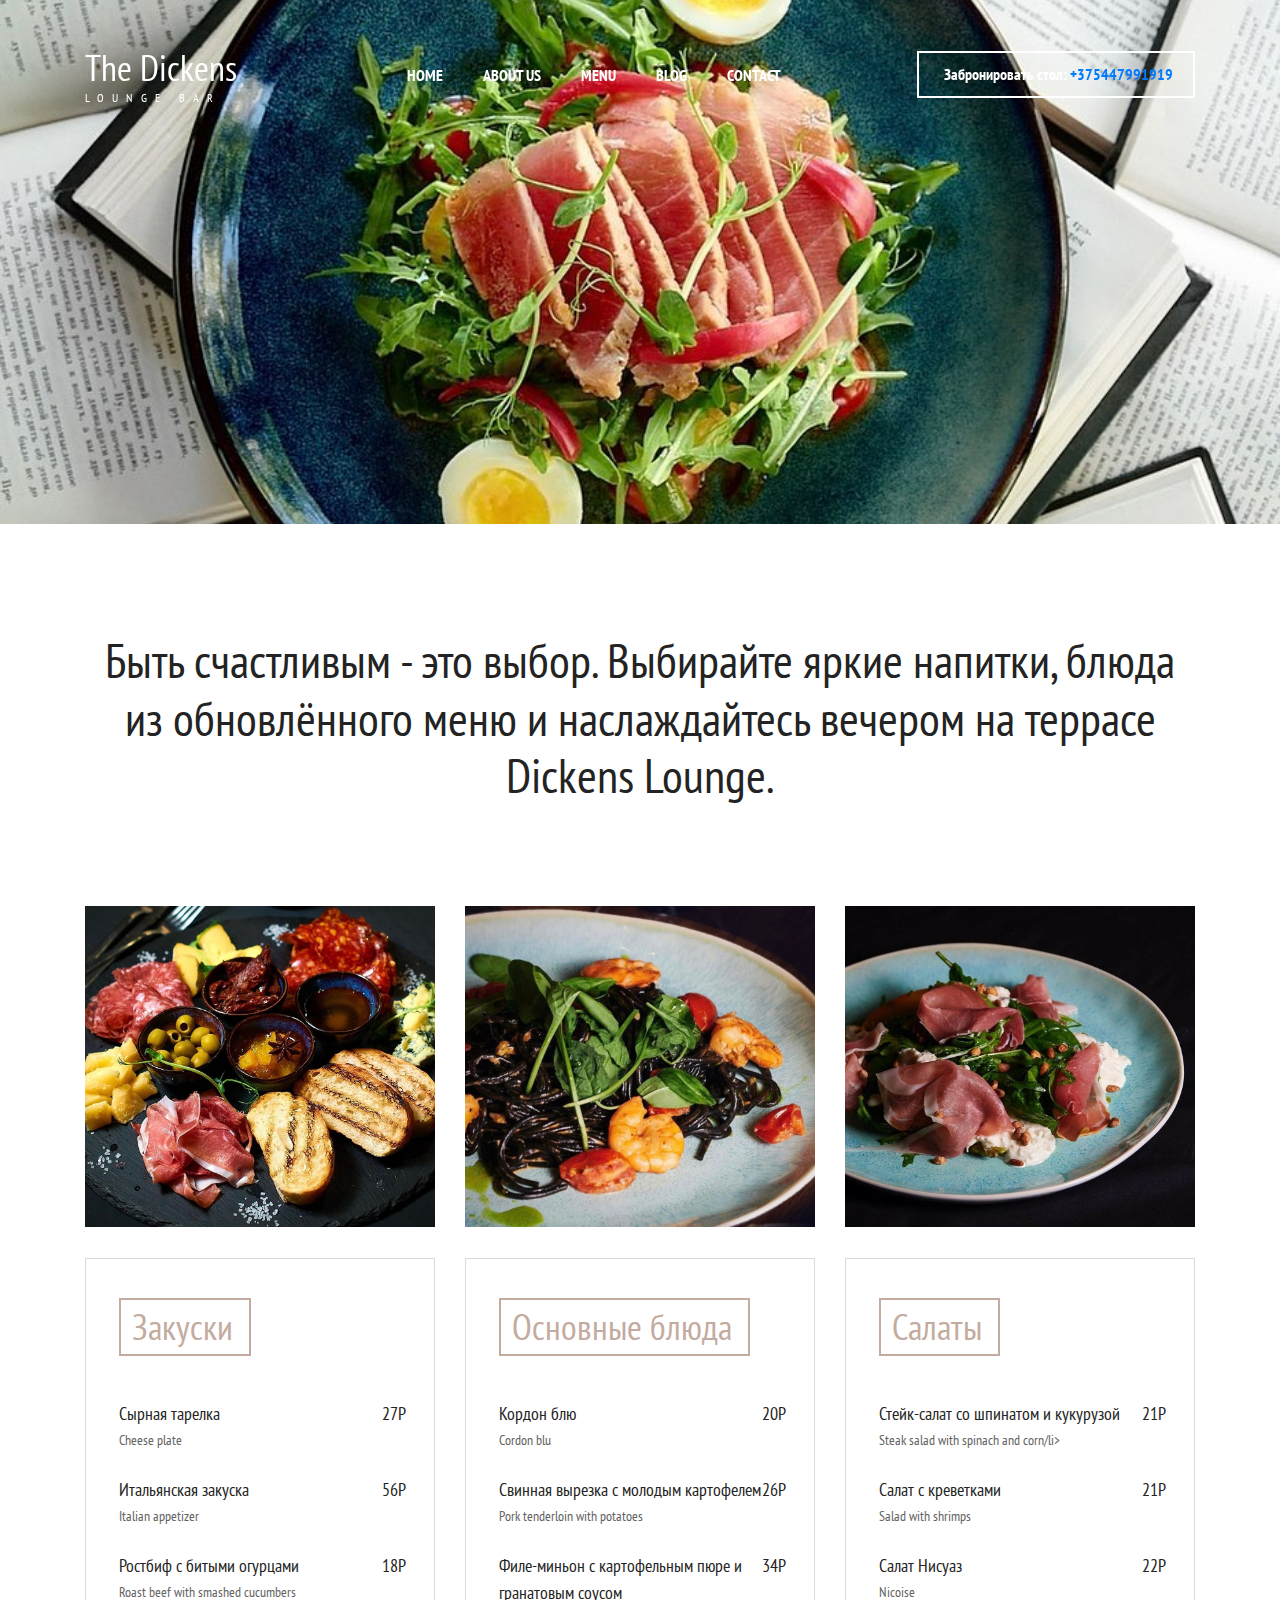
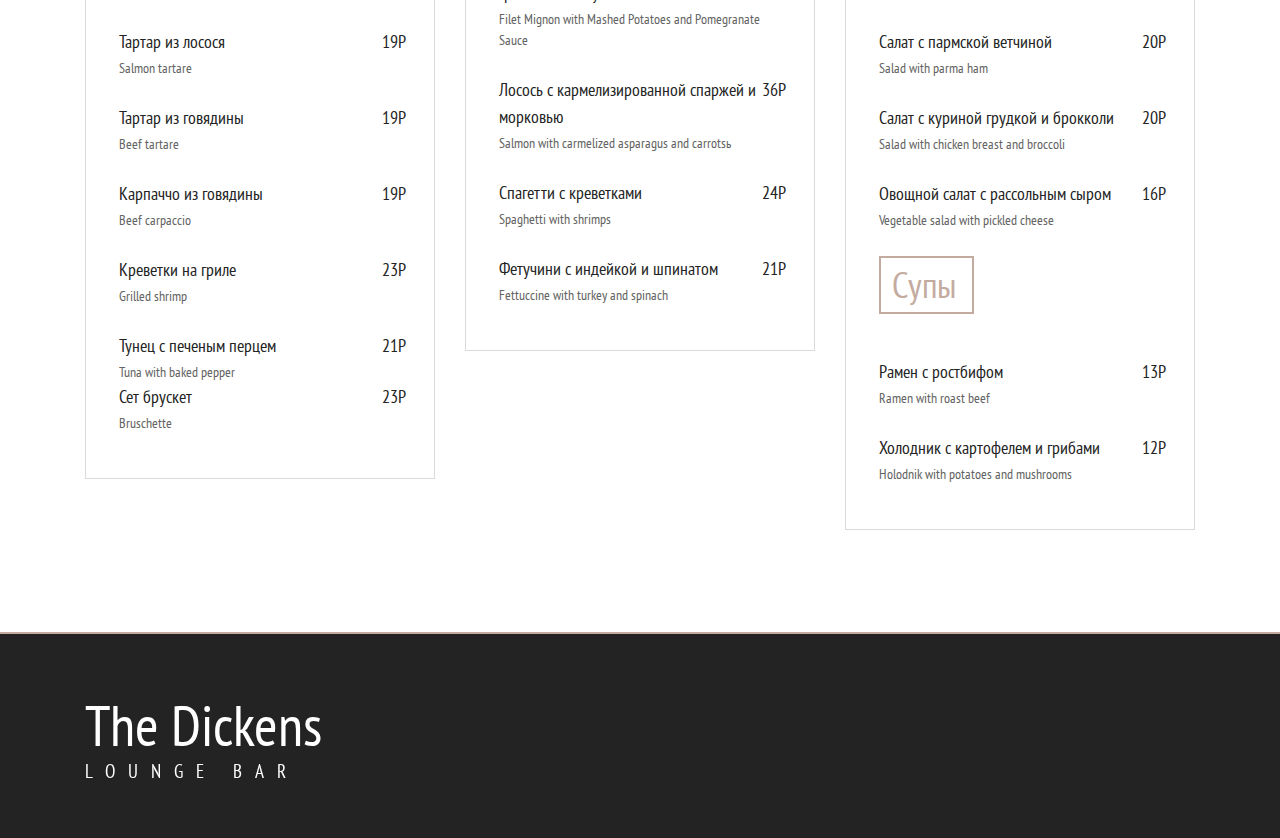
<file: menu.html>
<!DOCTYPE html>
<html lang="ru">
<head>
<title>The Menu</title>
<meta charset="utf-8">
<meta http-equiv="X-UA-Compatible" content="IE=edge">
<meta name="description" content="The Dickens">
<meta name="viewport" content="width=device-width, initial-scale=1">
<link rel="stylesheet" type="text/css" href="styles/bootstrap-4.1.2/bootstrap.min.css">
<link href="plugins/font-awesome-4.7.0/css/font-awesome.min.css" rel="stylesheet" type="text/css">
<link rel="stylesheet" type="text/css" href="plugins/OwlCarousel2-2.2.1/owl.carousel.css">
<link rel="stylesheet" type="text/css" href="plugins/OwlCarousel2-2.2.1/owl.theme.default.css">
<link rel="stylesheet" type="text/css" href="plugins/OwlCarousel2-2.2.1/animate.css">
<link href="plugins/jquery-datepicker/jquery-ui.css" rel="stylesheet" type="text/css">
<link href="plugins/jquery-timepicker/jquery.timepicker.css" rel="stylesheet" type="text/css">
<link rel="stylesheet" type="text/css" href="styles/menu.css">
<link rel="stylesheet" type="text/css" href="styles/menu_responsive.css">
</head>
<body>

<div class="super_container">

	<header class="header">
		<div class="container">
			<div class="row">
				<div class="col">
					<div class="header_content d-flex flex-row align-items-center justify-content-start">
						<div class="logo">
							<a href="#">
								<div>The Dickens</div>
								<div>LOUNGE BAR</div>
							</a>
						</div>
						<nav class="main_nav">
							<ul class="d-flex flex-row align-items-center justify-content-start">
								<li><a href="index.html">home</a></li>
								<li><a href="about.html">about us</a></li>
								<li><a href="menu.html">menu</a></li>
								<li><a href="blog.html">blog</a></li>
								<li><a href="contact.html">contact</a></li>
							</ul>
						</nav>
						<div class="reservations_phone ml-auto" class="col footer-top-container" class="footer-phones">Забронировать стол:
 						 <a href="tel:+375447991919" class="phone-numbers">+375447991919</a>
						</div>
					</div>
				</div>
			</div>
		</div>
	</header>


	<div class="hamburger_bar trans_400 d-flex flex-row align-items-center justify-content-start">
		<div class="hamburger">
			<div class="menu_toggle d-flex flex-row align-items-center justify-content-start">
				<span>menu</span>
				<div class="hamburger_container">
					<div class="menu_hamburger">
						<div class="line_1 hamburger_lines" style="transform: matrix(1, 0, 0, 1, 0, 0);"></div>
						<div class="line_2 hamburger_lines" style="visibility: inherit; opacity: 1;"></div>
						<div class="line_3 hamburger_lines" style="transform: matrix(1, 0, 0, 1, 0, 0);"></div>
					</div>
				</div>
			</div>
		</div>
	</div>


	<div class="home">
		<div class="parallax_background parallax-window" data-parallax="scroll" data-image-src="images/menu1.jpg" data-speed="0.8"></div>
		<div class="home_container">
			<div class="container">
				<div class="row">
					<div class="col">
						<div class="home_content text-center">
						</div>
					</div>
				</div>
			</div>
		</div>
	</div>

	<div class="themenu">
		<div class="container">
			<div class="row">
				<div class="col">
					<div class="section_title_container text-center">
						<div class="section_title"><h1>Быть счастливым - это выбор.
Выбирайте яркие напитки, блюда из обновлённого меню и наслаждайтесь вечером на террасе Dickens Lounge.</h1></div>
					</div>
				</div>
			</div>
			<div class="row themenu_row">

				<div class="col-lg-4 themenu_column">
					<div class="themenu_image"><img src="images/menu2.jpg" alt=""></div>
					<div class="themenu_col trans_400">
						<div class="themenu_col_title">Закуски</div>
						<div class="dish_list">
						    </div>
								<div class="dish">
								<div class="dish_title_container d-flex flex-xl-row flex-column align-items-start justify-content-start">
									<div class="dish_title">Сырная тарелка</div>
									<div class="dish_price">27Р</div>
								</div>
								<div class="dish_contents">
									<ul class="d-flex flex-row align-items-start justify-content-start flex-wrap">
										<li>Cheese plate</li>
									</ul>
								</div>
							</div>
								<div class="dish">
								<div class="dish_title_container d-flex flex-xl-row flex-column align-items-start justify-content-start">
									<div class="dish_title">Итальянская закуска</div>
									<div class="dish_price">56Р</div>
								</div>
								<div class="dish_contents">
									<ul class="d-flex flex-row align-items-start justify-content-start flex-wrap">
										<li>Italian appetizer</li>
									</ul>
								</div>
							</div>
							<div class="dish">
								<div class="dish_title_container d-flex flex-xl-row flex-column align-items-start justify-content-start">
									<div class="dish_title">Ростбиф с битыми огурцами </div>
									<div class="dish_price">18Р</div>
								</div>
								<div class="dish_contents">
									<ul class="d-flex flex-row align-items-start justify-content-start flex-wrap">
										<li>Roast beef with smashed cucumbers</li>
									</ul>
								</div>
							</div>
							<div class="dish">
								<div class="dish_title_container d-flex flex-xl-row flex-column align-items-start justify-content-start">
									<div class="dish_title">Тартар из лосося</div>
									<div class="dish_price">19Р</div>
								</div>
								<div class="dish_contents">
									<ul class="d-flex flex-row align-items-start justify-content-start flex-wrap">
										<li>Salmon tartare</li>
									</ul>
								</div>
							</div>
							<div class="dish">
								<div class="dish_title_container d-flex flex-xl-row flex-column align-items-start justify-content-start">
									<div class="dish_title">Тартар из говядины</div>
									<div class="dish_price">19Р</div>
								</div>
								<div class="dish_contents">
									<ul class="d-flex flex-row align-items-start justify-content-start flex-wrap">
										<li>Beef tartare</li>
									</ul>
								</div>
							</div>
							<div class="dish">
								<div class="dish_title_container d-flex flex-xl-row flex-column align-items-start justify-content-start">
									<div class="dish_title">Карпаччо из говядины</div>
									<div class="dish_price">19Р</div>
								</div>
								<div class="dish_contents">
									<ul class="d-flex flex-row align-items-start justify-content-start flex-wrap">
										<li>Beef carpaccio</li>
									</ul>
								</div>
							</div>
							<div class="dish">
								<div class="dish_title_container d-flex flex-xl-row flex-column align-items-start justify-content-start">
									<div class="dish_title">Креветки на гриле</div>
									<div class="dish_price">23Р</div>
								</div>
								<div class="dish_contents">
									<ul class="d-flex flex-row align-items-start justify-content-start flex-wrap">
										<li>Grilled shrimp</li>
									</ul>
								</div>
							</div>
							<div class="dish">
								<div class="dish_title_container d-flex flex-xl-row flex-column align-items-start justify-content-start">
									<div class="dish_title">Тунец с печеным перцем</div>
									<div class="dish_price">21Р</div>
								</div>
								<div class="dish_contents">
									<ul class="d-flex flex-row align-items-start justify-content-start flex-wrap">
										<li>Tuna with baked pepper</li>
									</ul>
								</div>
								<div class="dish">
								<div class="dish_title_container d-flex flex-xl-row flex-column align-items-start justify-content-start">
									<div class="dish_title">Сет брускет</div>
									<div class="dish_price">23Р</div>
								</div>
								<div class="dish_contents">
									<ul class="d-flex flex-row align-items-start justify-content-start flex-wrap">
										<li>Bruschette</li>
									</ul>
								</div>
							</div>

						</div>
					</div>
				</div>

				<div class="col-lg-4 themenu_column">
					<div class="themenu_image"><img src="images/menu3.jpg" alt=""></div>
					<div class="themenu_col trans_400">
						<div class="themenu_col_title">Основные блюда</div>
						<div class="dish_list">

							<div class="dish">
								<div class="dish_title_container d-flex flex-xl-row flex-column align-items-start justify-content-start">
									<div class="dish_title">Кордон блю</div>
									<div class="dish_price">20Р</div>
								</div>
								<div class="dish_contents">
									<ul class="d-flex flex-row align-items-start justify-content-start flex-wrap">
										<li>Сordon blu</li>
									</ul>
								</div>
							</div>
							<div class="dish">
								<div class="dish_title_container d-flex flex-xl-row flex-column align-items-start justify-content-start">
									<div class="dish_title">Свинная вырезка с молодым картофелем</div>
									<div class="dish_price">26Р</div>
								</div>
								<div class="dish_contents">
									<ul class="d-flex flex-row align-items-start justify-content-start flex-wrap">
										<li>Pork tenderloin with potatoes</li>

									</ul>
								</div>
							</div>
							<div class="dish">
								<div class="dish_title_container d-flex flex-xl-row flex-column align-items-start justify-content-start">
									<div class="dish_title">Филе-миньон с картофельным пюре и гранатовым соусом</div>
									<div class="dish_price">34Р</div>
								</div>
								<div class="dish_contents">
									<ul class="d-flex flex-row align-items-start justify-content-start flex-wrap">
										<li>Filet Mignon with Mashed Potatoes and Pomegranate Sauce</li>
									</ul>
								</div>
							</div>
							<div class="dish">
								<div class="dish_title_container d-flex flex-xl-row flex-column align-items-start justify-content-start">
									<div class="dish_title">Лосось с кармелизированной спаржей и морковью</div>
									<div class="dish_price">36Р</div>
								</div>
								<div class="dish_contents">
									<ul class="d-flex flex-row align-items-start justify-content-start flex-wrap">
										<li>Salmon with carmelized asparagus and carrotsь</li>
									</ul>
								</div>
							</div>
							<div class="dish">
								<div class="dish_title_container d-flex flex-xl-row flex-column align-items-start justify-content-start">
									<div class="dish_title">Спагетти с креветками</div>
									<div class="dish_price">24Р</div>
								</div>
								<div class="dish_contents">
									<ul class="d-flex flex-row align-items-start justify-content-start flex-wrap">
										<li>Spaghetti with shrimps</li>
									</ul>
								</div>
							</div>
							<div class="dish">
								<div class="dish_title_container d-flex flex-xl-row flex-column align-items-start justify-content-start">
									<div class="dish_title">Фетучини с индейкой и шпинатом</div>
									<div class="dish_price">21Р</div>
								</div>
								<div class="dish_contents">
									<ul class="d-flex flex-row align-items-start justify-content-start flex-wrap">
										<li>Fettuccine with turkey and spinach</li>
									</ul>
								</div>
							</div>
						</div>
					</div>
				</div>


					<div class="col-lg-4 themenu_column">
					<div class="themenu_image"><img src="images/menu4.jpg" alt=""></div>
					<div class="themenu_col trans_400">
						<div class="themenu_col_title">Салаты</div>
						<div class="dish_list">
							<div class="dish">
								<div class="dish_title_container d-flex flex-xl-row flex-column align-items-start justify-content-start">
									<div class="dish_title">Стейк-салат со шпинатом и кукурузой</div>
									<div class="dish_price">21Р</div>
								</div>
								<div class="dish_contents">
									<ul class="d-flex flex-row align-items-start justify-content-start flex-wrap">
										<li>Steak salad with spinach and corn/li>
									</ul>
								</div>
							</div>
							<div class="dish">
								<div class="dish_title_container d-flex flex-xl-row flex-column align-items-start justify-content-start">
									<div class="dish_title">Салат с креветками</div>
									<div class="dish_price">21Р</div>
								</div>
								<div class="dish_contents">
									<ul class="d-flex flex-row align-items-start justify-content-start flex-wrap">
										<li>Salad with shrimps</li>
									</ul>
								</div>
							</div>
							<div class="dish">
								<div class="dish_title_container d-flex flex-xl-row flex-column align-items-start justify-content-start">
									<div class="dish_title">Салат Нисуаз</div>
									<div class="dish_price">22Р</div>
								</div>
								<div class="dish_contents">
									<ul class="d-flex flex-row align-items-start justify-content-start flex-wrap">
										<li>Nicoise</li>
									</ul>
								</div>
							</div>
							<div class="dish">
								<div class="dish_title_container d-flex flex-xl-row flex-column align-items-start justify-content-start">
									<div class="dish_title">Салат с пармской ветчиной</div>
									<div class="dish_price">20Р</div>
								</div>
								<div class="dish_contents">
									<ul class="d-flex flex-row align-items-start justify-content-start flex-wrap">
										<li>Salad with parma ham</li>
									</ul>
								</div>
							</div>
							<div class="dish">
								<div class="dish_title_container d-flex flex-xl-row flex-column align-items-start justify-content-start">
									<div class="dish_title">Салат с куриной грудкой и брокколи</div>
									<div class="dish_price">20Р</div>
								</div>
								<div class="dish_contents">
									<ul class="d-flex flex-row align-items-start justify-content-start flex-wrap">
										<li>Salad with chicken breast and broccoli</li>
									</ul>
								</div>
							</div>
							<div class="dish">
								<div class="dish_title_container d-flex flex-xl-row flex-column align-items-start justify-content-start">
									<div class="dish_title">Овощной салат с рассольным сыром</div>
									<div class="dish_price">16Р</div>
								</div>
								<div class="dish_contents">
									<ul class="d-flex flex-row align-items-start justify-content-start flex-wrap">
										<li>Vegetable salad with pickled cheese</li>
									</ul>
								</div>
							</div>
						<div class="themenu_col_title">Супы</div>
						<div class="dish_list">
							<div class="dish">
								<div class="dish_title_container d-flex flex-xl-row flex-column align-items-start justify-content-start">
									<div class="dish_title">Рамен с ростбифом</div>
									<div class="dish_price">13Р</div>
								</div>
								<div class="dish_contents">
									<ul class="d-flex flex-row align-items-start justify-content-start flex-wrap">
										<li>Ramen with roast beef</li>
									</ul>
								</div>
							</div>
							<div class="dish">
								<div class="dish_title_container d-flex flex-xl-row flex-column align-items-start justify-content-start">
									<div class="dish_title">Холодник с картофелем и грибами</div>
									<div class="dish_price">12Р</div>
								</div>
								<div class="dish_contents">
									<ul class="d-flex flex-row align-items-start justify-content-start flex-wrap">
										<li>Holodnik with potatoes and mushrooms</li>
									</ul>
								</div>
							</div>
						</div>
					</div>
				</div>
						</div>
					</div>
				</div>
			</div>
		</div>
	</div>



	<!-- Footer -->

	<footer class="footer">
		<div class="container">
			<div class="row">
				<div class="col-lg-3 footer_col">
					<div class="footer_logo">
						<div class="footer_logo_title">The Dickens</div>
						<div class="footer_logo_subtitle">LOUNGE BAR</div>
					</div>
				</div>
			</div>
		</div>
	</footer>
</div>

<script src="js/jquery-3.2.1.min.js"></script>
<script src="styles/bootstrap-4.1.2/popper.js"></script>
<script src="styles/bootstrap-4.1.2/bootstrap.min.js"></script>
<script src="plugins/greensock/TweenMax.min.js"></script>
<script src="plugins/greensock/TimelineMax.min.js"></script>
<script src="plugins/scrollmagic/ScrollMagic.min.js"></script>
<script src="plugins/greensock/animation.gsap.min.js"></script>
<script src="plugins/greensock/ScrollToPlugin.min.js"></script>
<script src="plugins/OwlCarousel2-2.2.1/owl.carousel.js"></script>
<script src="plugins/easing/easing.js"></script>
<script src="plugins/parallax-js-master/parallax.min.js"></script>
<script src="plugins/jquery-datepicker/jquery-ui.js"></script>
<script src="plugins/jquery-timepicker/jquery.timepicker.js"></script>
<script src="js/menu.js"></script>
</body>
</html>
</file>
<file: styles/blog.css>
@charset "utf-8";
/* CSS Document */

/******************************

[Table of Contents]

1. Fonts
2. Body and some general stuff
3. Header
4. Menu
5. Home
6. Blog
7. Reservations
8. Footer


******************************/

/***********
1. Fonts
***********/

@import url('https://fonts.googleapis.com/css?family=Alex+Brush|Great+Vibes|PT+Sans+Narrow:400,700');
@font-face
{
	font-family: 'Edward';
	src: url(../font/edwardian_script_itc.ttf) format('truetype'),
	url(../font/edwardian_script_itc.otf) format('opentype');
}

/*********************************
2. Body and some general stuff
*********************************/

*
{
	margin: 0;
	padding: 0;
	-webkit-font-smoothing: antialiased;
	-webkit-text-shadow: rgba(0,0,0,.01) 0 0 1px;
	text-shadow: rgba(0,0,0,.01) 0 0 1px;
}
body
{
	font-family: 'PT Sans Narrow', sans-serif;
	font-size: 14px;
	font-weight: 400;
	background: #FFFFFF;
	color: #a5a5a5;
}
div
{
	display: block;
	position: relative;
	-webkit-box-sizing: border-box;
    -moz-box-sizing: border-box;
    box-sizing: border-box;
}
ul
{
	list-style: none;
	margin-bottom: 0px;
}
p
{
	font-family: 'PT Sans Narrow', sans-serif;
	font-size: 16px;
	line-height: 1.875;
	font-weight: 400;
	color: #636363;
	-webkit-font-smoothing: antialiased;
	-webkit-text-shadow: rgba(0,0,0,.01) 0 0 1px;
	text-shadow: rgba(0,0,0,.01) 0 0 1px;
}
p a
{
	display: inline;
	position: relative;
	color: inherit;
	border-bottom: solid 1px #ffa07f;
	-webkit-transition: all 200ms ease;
	-moz-transition: all 200ms ease;
	-ms-transition: all 200ms ease;
	-o-transition: all 200ms ease;
	transition: all 200ms ease;
}
p:last-of-type
{
	margin-bottom: 0;
}
a
{
	-webkit-transition: all 200ms ease;
	-moz-transition: all 200ms ease;
	-ms-transition: all 200ms ease;
	-o-transition: all 200ms ease;
	transition: all 200ms ease;
}
a, a:hover, a:visited, a:active, a:link
{
	text-decoration: none;
	-webkit-font-smoothing: antialiased;
	-webkit-text-shadow: rgba(0,0,0,.01) 0 0 1px;
	text-shadow: rgba(0,0,0,.01) 0 0 1px;
}
p a:active
{
	position: relative;
	color: #FF6347;
}
p a:hover
{
	color: #FFFFFF;
	background: #ffa07f;
}
p a:hover::after
{
	opacity: 0.2;
}
::selection
{
	background: rgba(196, 171, 159, 0.5);
	color: #FFFFFF;
}
p::selection
{
	
}
h1{font-size: 48px;}
h2{font-size: 36px;}
h3{font-size: 24px;}
h4{font-size: 18px;}
h5{font-size: 14px;}
h1, h2, h3, h4, h5, h6
{
	font-family: 'PT Sans Narrow', sans-serif;
	-webkit-font-smoothing: antialiased;
	-webkit-text-shadow: rgba(0,0,0,.01) 0 0 1px;
	text-shadow: rgba(0,0,0,.01) 0 0 1px;
	line-height: 1.2;
	color: #232323;
}
h1::selection, 
h2::selection, 
h3::selection, 
h4::selection, 
h5::selection, 
h6::selection
{
	
}
.form-control
{
	color: #db5246;
}
section
{
	display: block;
	position: relative;
	box-sizing: border-box;
}
.clear
{
	clear: both;
}
.clearfix::before, .clearfix::after
{
	content: "";
	display: table;
}
.clearfix::after
{
	clear: both;
}
.clearfix
{
	zoom: 1;
}
.float_left
{
	float: left;
}
.float_right
{
	float: right;
}
.trans_200
{
	-webkit-transition: all 200ms ease;
	-moz-transition: all 200ms ease;
	-ms-transition: all 200ms ease;
	-o-transition: all 200ms ease;
	transition: all 200ms ease;
}
.trans_300
{
	-webkit-transition: all 300ms ease;
	-moz-transition: all 300ms ease;
	-ms-transition: all 300ms ease;
	-o-transition: all 300ms ease;
	transition: all 300ms ease;
}
.trans_400
{
	-webkit-transition: all 400ms ease;
	-moz-transition: all 400ms ease;
	-ms-transition: all 400ms ease;
	-o-transition: all 400ms ease;
	transition: all 400ms ease;
}
.trans_500
{
	-webkit-transition: all 500ms ease;
	-moz-transition: all 500ms ease;
	-ms-transition: all 500ms ease;
	-o-transition: all 500ms ease;
	transition: all 500ms ease;
}
.trans_800
{
	-webkit-transition: all 800ms ease;
	-moz-transition: all 800ms ease;
	-ms-transition: all 800ms ease;
	-o-transition: all 800ms ease;
	transition: all 800ms ease;
}
.fill_height
{
	height: 100%;
}
.super_container
{
	width: 100%;
	overflow: hidden;
}
.prlx_parent
{
	overflow: hidden;
}
.prlx
{
	height: 130% !important;
}
.parallax-window
{
    min-height: 400px;
    background: transparent;
}
.parallax_background
{
	position: absolute;
	top: 0;
	left: 0;
	width: 100%;
	height: 100%;
}
.background_image
{
	position: absolute;
	top: 0;
	left: 0;
	width: 100%;
	height: 100%;
	background-repeat: no-repeat;
	background-size: cover;
	background-position: center center;
}
.nopadding
{
	padding: 0px !important;
}
.page_subtitle
{
	font-family: 'Edward', sans-serif;
	color: #b49383;
	line-height: 0.75;
}
.button
{
	width: 163px;
	height: 47px;
	background: transparent;
	border: solid 2px #c4ab9f;
	text-align: center;
}
.button a
{
	display: block;
	font-size: 18px;
	color: #b49383;
	line-height: 44px;
}
.button:hover
{
	background: #c4ab9f;
}
.button:hover a
{
	color: #FFFFFF;
}
.section_subtitle
{
	font-size: 36px;
}
.section_title
{
	margin-top: 6px;
}
.section_title h1
{
	font-size: 48px;
}

/*********************************
3. Header
*********************************/

.header
{
	position: fixed;
	top: 0;
	left: 0;
	width: 100%;
	z-index: 100;
	-webkit-transition: all 400ms ease;
	-moz-transition: all 400ms ease;
	-ms-transition: all 400ms ease;
	-o-transition: all 400ms ease;
	transition: all 400ms ease;
}
.header.scrolled
{
	background: rgba(0,0,0,0.85);
}
.header_content
{
	width: 100%;
	height: 149px;
	-webkit-transition: all 400ms ease;
	-moz-transition: all 400ms ease;
	-ms-transition: all 400ms ease;
	-o-transition: all 400ms ease;
	transition: all 400ms ease;
}
.header.scrolled .header_content
{
	height: 80px;
}
.logo
{
	-webkit-transform: translateY(3px);
	-moz-transform: translateY(3px);
	-ms-transform: translateY(3px);
	-o-transform: translateY(3px);
	transform: translateY(3px);
}
.logo a
{
	display: block;
}
.logo a > div:first-child
{
	font-size: 36px;
	line-height: 0.75;
	color: #FFFFFF;
}
.logo a > div:last-child
{
	font-size: 12px;
	text-transform: uppercase;
	color: #FFFFFF;
	letter-spacing: 0.680em;
	line-height: 0.75;
	margin-top: 12px;
}
.main_nav
{
	margin-left: 170px;
}
.main_nav ul li:not(:last-child)
{
	margin-right: 40px;
}
.main_nav ul li a
{
	font-size: 16px;
	font-weight: 700;
	color: #FFFFFF;
	text-transform: uppercase;
}
.main_nav ul li a:hover
{
	color: #b49383;
}
.reservations_phone
{
	height: 47px;
	line-height: 43px;
	padding-left: 25px;
	padding-right: 20px;
	text-align: center;
	border: solid 2px #FFFFFF;
	font-size: 16px;
	font-weight: 700;
	color: #FFFFFF;
}
.hamburger_bar
{
	position: fixed;
	top: 0;
	right: calc((100vw - 690px) / 2 - 15px);
	width: auto;
	height: 149px;
	z-index: 102;
}
.hamburger_bar.scrolled
{
	height: 80px;
}
.hamburger
{
	display: none;
	position: absolute;
	top: 50%;
	-webkit-transform: translateY(-50%);
	-moz-transform: translateY(-50%);
	-ms-transform: translateY(-50%);
	-o-transform: translateY(-50%);
	transform: translateY(-50%);
	right: 0px;
	cursor: pointer;
	padding: 15px;
	z-index: 2;
}
.menu_toggle
{
	display: block;
}
.menu_hamburger
{
	display: block;
	position: relative;
	width: 12px;
	height: 12px;
}
.hamburger_lines
{
	display: block;
	position: absolute;
	left: 0px;
	width: 100%;
	height: 2px;
	background: #F7F7F7;
	-webkit-transition: all 800ms ease;
	-moz-transition: all 800ms ease;
	-ms-transition: all 800ms ease;
	-o-transition: all 800ms ease;
	transition: all 800ms ease;
	transform-origin: center center;
}
.line_1
{
	top: 0px;
}
.line_2
{
	top: 5px;
}
.line_3
{
	top: 10px;
}
.hamburger.active .line_1
{
	transform: translateY(5px) rotate(45deg) !important;
}
.hamburger.active .line_3
{
	transform: translateY(-5px) rotate(-45deg) !important;
}
.hamburger.active .line_2
{
	opacity: 0 !important;
}
.menu_toggle span
{
	display: block;
	position: relative;
	font-size: 17px;
	font-weight: 700;
	line-height: 12px;
	letter-spacing: 1px;
	text-transform: uppercase;
	color: #F7F7F7;
}

/*********************************
4. Menu
*********************************/

.menu
{
	position: fixed;
	top: 0;
	left: 0;
	width: 100vw;
	height: 100vh;
	background: rgba(180,147,131,0.97);
	z-index: 101;
	visibility: hidden;
	opacity: 0;
	padding-bottom: 100px;
}
.menu.active
{
	visibility: visible;
	opacity: 1;
}
.menu_content
{
	width: 100%;
	height: 100%;
}
.menu_content ul li:not(:last-child)
{
	margin-bottom: 3px;
}
.menu_content ul li
{
	display: block;
}
.menu_content ul li a
{
	display: block;
	font-size: 24px;
	text-transform: uppercase;
	color: rgba(255,255,255,1);
	font-weight: bold;
	letter-spacing: 0.075em;
}
.menu_content ul:hover li a
{
	color: rgba(255,255,255,0.5);
}
.menu_content ul li a:hover
{
	color: rgba(255,255,255,1);
}
.menu_reservations_phone
{
	position: absolute;
	left: 50%;
	-webkit-transform: translateX(-50%);
	-moz-transform: translateX(-50%);
	-ms-transform: translateX(-50%);
	-o-transform: translateX(-50%);
	transform: translateX(-50%);
	bottom: 40px;
	height: 47px;
	line-height: 43px;
	padding-left: 25px;
	padding-right: 20px;
	text-align: center;
	border: solid 2px #FFFFFF;
	font-size: 16px;
	font-weight: 700;
	color: #FFFFFF;
	white-space: nowrap;
}

/*********************************
5. Home
*********************************/

.home
{
	width: 100%;
	height: 524px;
}
.home_container
{
	position: absolute;
	bottom: 129px;
	left: 0;
	width: 100%;
}
.home_subtitle
{
	font-size: 48px;
	font-weight: bold;
	line-height: 0.75;
}
.home_title
{
	margin-top: -2px;
}
.home_title h1
{
	font-size: 72px;
	color: #FFFFFF;
}

/*********************************
6. Blog
*********************************/

.blog
{
	width: 100%;
	background: #FFFFFF;
	padding-top: 195px;
	padding-bottom: 102px;
}
.blog_col
{
	margin-bottom: 70px;
}
.blog_col:nth-child(even)
{
	-webkit-transform: translateY(70px);
	-moz-transform: translateY(70px);
	-ms-transform: translateY(70px);
	-o-transform: translateY(70px);
	transform: translateY(70px);
}
.blog_post
{
	width: 100%;
}
.blog_post_image
{
	width: 100%;
}
.blog_post_image img
{
	max-width: 100%;
}
.blog_post_date
{
	position: absolute;
	left: 16px;
	top: -24px;
	width: 136px;
	height: 48px;
	background: #FFFFFF;
	text-align: center;
	border: solid 2px #c4ab9f;
}
.blog_post_date a
{
	display: block;
	font-size: 16px;
	color: #232323;
	line-height: 44px;
}
.blog_post_content
{
	padding-top: 23px;
	padding-bottom: 23px;
}
.blog_post_title
{

}
.blog_post_title a
{
	font-size: 36px;
	color: #232323;
	line-height: 1.2;
}
.blog_post_title a:hover
{
	color: #c4ab9f;
}
.blog_post_info
{
	display: inline-block;
	margin-top: 13px;
}
.blog_post_info ul
{
	width: 100%;
	height: 30px;
	background: #c4ab9f;
	padding-left: 23px;
	padding-right: 26px;
}
.blog_post_info ul li,
.blog_post_info ul li a
{
	font-size: 16px;
	color: #FFFFFF;
}
.blog_post_info ul li a:hover
{
	color: #232323;
}
.blog_post_info ul li
{
	position: relative;
}
.blog_post_info ul li:not(:last-child)::after
{
	display: inline-block;
	content: '|';
	margin-left: 8px;
	margin-right: 8px;
}
.blog_post_text
{
	margin-top: 32px;
}
.load_more_row
{
	margin-top: 70px;
}
.load_more_button
{
	width: 216px;
	height: 48px;
	background: #c4ab9f;
	border: solid 2px #c4ab9f;
}
.load_more_button:hover
{
	background: transparent;
}
.load_more_button a
{
	color: #FFFFFF;
}
.load_more_button:hover a
{
	color: #c4ab9f;
}

/*********************************
7. Reservations
*********************************/

.reservations
{
	width: 100%;
	padding-top: 101px;
	padding-bottom: 75px;
}
.res_stars
{
	font-size: 36px;
	font-weight: normal;
}
.res_title
{
	font-size: 48px;
	color: #FFFFFF;
	font-weight: 400;
	line-height: 0.75;
	margin-top: 17px;
}
.res_form_container
{
	margin-top: 72px;
}
.res_input
{
	background: transparent;
	width: 210px;
	height: 52px;
	border: solid 2px #c4ab9f;
	font-size: 16px;
	color: #FFFFFF;
	padding-left: 25px;
	outline: none;
}
.res_input:not(:last-child)
{
	margin-right: 16px;
}
.res_select
{
	-webkit-appearance: none;
    -moz-appearance: none;
    -ms-appearance: none;
    -o-appearance: none;
    appearance: none;
    -webkit-box-shadow: 0px 0px 0px rgba(0, 0, 0, 0);
    -webkit-user-select: none;
    background: transparent;
	width: 210px;
	height: 52px;
	border: solid 2px #c4ab9f;
	font-size: 16px;
	color: #FFFFFF;
	padding-left: 25px;
	outline: none;
}
.res_select option
{
	color: #282828;
}
.res_button
{
	width: 216px;
	height: 48px;
	background: #c4ab9f;
	color: #FFFFFF;
	border: none;
	outline: none;
	margin-top: 42px;
	font-size: 18px;
	cursor: pointer;
}

/*********************************
8. Footer
*********************************/

.footer
{
	width: 100%;
	background: #232323;
	padding-top: 70px;
	padding-bottom: 60px;
}
.footer_logo_title
{
	font-size: 57px;
	line-height: 0.75;
	color: #FFFFFF;
}
.footer_logo_subtitle
{
	font-size: 19px;
	text-transform: uppercase;
	color: #FFFFFF;
	letter-spacing: 0.680em;
	line-height: 0.75;
	margin-top: 17px;
}
.copyright
{
	font-size: 13px;
	color: rgba(255,255,255,0.41);
	line-height: 0.75;
	margin-top: 22px;
}
.footer_about p
{
	color: #a5a4a4;
}
.footer_contact ul li:not(:last-child)
{
	margin-bottom: 15px;
}
.footer_contact_title
{
	width: 61px;
	height: 21px;
	font-size: 16px;
	color: #FFFFFF;
	line-height: 21px;
	background: #c49a8f;
	padding-left: 8px;
	margin-right: 11px;
}
.footer_contact_text
{
	font-size: 16px;
	color: #FFFFFF;
	line-height: 21px;
}
.footer_contact ul li div:last-child
{
	white-space: nowrap;
}
</file>
<file: styles/blog_responsive.css>
@charset "utf-8";
/* CSS Document */

/******************************

[Table of Contents]

1. 1600px
2. 1440px
3. 1280px
4. 1199px
5. 1024px
6. 991px
7. 959px
8. 880px
9. 768px
10. 767px
11. 539px
12. 479px
13. 400px

******************************/

/************
1. 1600px
************/

@media only screen and (max-width: 1600px)
{
	
}

/************
2. 1440px
************/

@media only screen and (max-width: 1440px)
{
	
}

/************
3. 1380px
************/

@media only screen and (max-width: 1380px)
{
	
}

/************
3. 1280px
************/

@media only screen and (max-width: 1280px)
{
	
}

/************
4. 1199px
************/

@media only screen and (max-width: 1199px)
{
	.main_nav
	{
		margin-left: 70px;
	}
	.main_nav ul li:not(:last-child)
	{
		margin-right: 35px;
	}
	.dish_price
	{
		margin-left: 0px;
	}
}

/************
4. 1100px
************/

@media only screen and (max-width: 1100px)
{
	
}

/************
5. 1024px
************/

@media only screen and (max-width: 1024px)
{
	
}

/************
6. 991px
************/

@media only screen and (max-width: 991px)
{
	.hamburger
	{
		display: block;
	}
	.hamburger_bar
	{
		display: block;
	}
	.main_nav,
	.reservations_phone
	{
		display: none;
	}
	.blog_col:nth-child(even)
	{
		-webkit-transform: none;
		-moz-transform: none;
		-ms-transform: none;
		-o-transform: none;
		transform: none;
	}
	.load_more_row
	{
		margin-top: 0;
	}
	.footer_col:not(:last-child)
	{
		margin-bottom: 80px;
	}
}

/************
7. 959px
************/

@media only screen and (max-width: 959px)
{
	
}

/************
8. 880px
************/

@media only screen and (max-width: 880px)
{
	
}

/************
9. 768px
************/

@media only screen and (max-width: 768px)
{
	
}

/************
10. 767px
************/

@media only screen and (max-width: 767px)
{
	.hamburger_bar
	{
		right: calc((100vw - 510px) / 2 - 15px);
	}
	.home_subtitle
	{
		font-size: 48px;
	}
	.home_title h1
	{
		font-size: 56px;
	}
	.res_input,
	.res_select
	{
		width: 150px;
	}
}

/************
11. 575px
************/

@media only screen and (max-width: 575px)
{
	p
	{
		font-size: 14px;
	}
	.header_content,
	.header.scrolled .header_content
	{
		height: 80px;
	}
	.hamburger_bar
	{
		right: 0px;
		height: 80px;
	}
	.hamburger_bar.scrolled
	{
		height: 80px;
	}
	.home
	{
		height: 350px;
	}
	.home_container
	{
		bottom: 69px;
	}
	.home_subtitle
	{
		font-size: 30px;
	}
	.home_title h1
	{
		font-size: 36px;
	}
	.section_subtitle
	{
		font-size: 30px;
	}
	.section_title h1
	{
		font-size: 36px;
	}
	.blog
	{
		padding-top: 122px;
	}
	.blog_post_title a
	{
		font-size: 28px;
	}
	.load_more_button
	{
		width: 156px;
		height: 40px;
	}
	.load_more_button a
	{
		font-size: 14px;
		line-height: 36px;
	}
	.res_stars
	{
		font-size: 30px;
	}
	.res_title
	{
		font-size: 36px;
	}
	.res_form_container
	{
		width: 100%;
		margin-top: 60px;
	}
	.res_input:not(:last-child)
	{
		margin-right: 0px;
		margin-bottom: 12px;
	}
	.res_input,
	.res_select
	{
		width: 100%;
	}
	.footer_logo_title
	{
		font-size: 36px;
	}
	.footer_logo_subtitle
	{
		font-size: 12px;
	}
	.footer_contact_title,
	.footer_contact_text
	{
		font-size: 14px;
	}
}

/************
11. 539px
************/

@media only screen and (max-width: 539px)
{
	
}

/************
12. 480px
************/

@media only screen and (max-width: 480px)
{
	
}

/************
13. 479px
************/

@media only screen and (max-width: 479px)
{
	
}

/************
14. 400px
************/

@media only screen and (max-width: 400px)
{
	
}
</file>
<file: styles/contact.css>
@charset "utf-8";
/* CSS Document */

/******************************

[Table of Contents]

1. Fonts
2. Body and some general stuff
3. Header
4. Menu
5. Home
6. Contact
7. Reservations
8. Footer


******************************/

/***********
1. Fonts
***********/

@import url('https://fonts.googleapis.com/css?family=Alex+Brush|Great+Vibes|PT+Sans+Narrow:400,700');
@font-face
{
	font-family: 'Edward';
	src: url(../font/edwardian_script_itc.ttf) format('truetype'),
	url(../font/edwardian_script_itc.otf) format('opentype');
}

/*********************************
2. Body and some general stuff
*********************************/

*
{
	margin: 0;
	padding: 0;
	-webkit-font-smoothing: antialiased;
	-webkit-text-shadow: rgba(0,0,0,.01) 0 0 1px;
	text-shadow: rgba(0,0,0,.01) 0 0 1px;
}
body
{
	font-family: 'PT Sans Narrow', sans-serif;
	font-size: 14px;
	font-weight: 400;
	background: #FFFFFF;
	color: #a5a5a5;
}
div
{
	display: block;
	position: relative;
	-webkit-box-sizing: border-box;
    -moz-box-sizing: border-box;
    box-sizing: border-box;
}
ul
{
	list-style: none;
	margin-bottom: 0px;
}
p
{
	font-family: 'PT Sans Narrow', sans-serif;
	font-size: 16px;
	line-height: 1.875;
	font-weight: 400;
	color: #636363;
	-webkit-font-smoothing: antialiased;
	-webkit-text-shadow: rgba(0,0,0,.01) 0 0 1px;
	text-shadow: rgba(0,0,0,.01) 0 0 1px;
}
p a
{
	display: inline;
	position: relative;
	color: inherit;
	border-bottom: solid 1px #ffa07f;
	-webkit-transition: all 200ms ease;
	-moz-transition: all 200ms ease;
	-ms-transition: all 200ms ease;
	-o-transition: all 200ms ease;
	transition: all 200ms ease;
}
p:last-of-type
{
	margin-bottom: 0;
}
a
{
	-webkit-transition: all 200ms ease;
	-moz-transition: all 200ms ease;
	-ms-transition: all 200ms ease;
	-o-transition: all 200ms ease;
	transition: all 200ms ease;
}
a, a:hover, a:visited, a:active, a:link
{
	text-decoration: none;
	-webkit-font-smoothing: antialiased;
	-webkit-text-shadow: rgba(0,0,0,.01) 0 0 1px;
	text-shadow: rgba(0,0,0,.01) 0 0 1px;
}
p a:active
{
	position: relative;
	color: #FF6347;
}
p a:hover
{
	color: #FFFFFF;
	background: #ffa07f;
}
p a:hover::after
{
	opacity: 0.2;
}
::selection
{
	background: rgba(196, 171, 159, 0.5);
	color: #FFFFFF;
}
p::selection
{
	
}
h1{font-size: 48px;}
h2{font-size: 36px;}
h3{font-size: 24px;}
h4{font-size: 18px;}
h5{font-size: 14px;}
h1, h2, h3, h4, h5, h6
{
	font-family: 'PT Sans Narrow', sans-serif;
	-webkit-font-smoothing: antialiased;
	-webkit-text-shadow: rgba(0,0,0,.01) 0 0 1px;
	text-shadow: rgba(0,0,0,.01) 0 0 1px;
	line-height: 1.2;
	color: #232323;
}
h1::selection, 
h2::selection, 
h3::selection, 
h4::selection, 
h5::selection, 
h6::selection
{
	
}
.form-control
{
	color: #db5246;
}
section
{
	display: block;
	position: relative;
	box-sizing: border-box;
}
.clear
{
	clear: both;
}
.clearfix::before, .clearfix::after
{
	content: "";
	display: table;
}
.clearfix::after
{
	clear: both;
}
.clearfix
{
	zoom: 1;
}
.float_left
{
	float: left;
}
.float_right
{
	float: right;
}
.trans_200
{
	-webkit-transition: all 200ms ease;
	-moz-transition: all 200ms ease;
	-ms-transition: all 200ms ease;
	-o-transition: all 200ms ease;
	transition: all 200ms ease;
}
.trans_300
{
	-webkit-transition: all 300ms ease;
	-moz-transition: all 300ms ease;
	-ms-transition: all 300ms ease;
	-o-transition: all 300ms ease;
	transition: all 300ms ease;
}
.trans_400
{
	-webkit-transition: all 400ms ease;
	-moz-transition: all 400ms ease;
	-ms-transition: all 400ms ease;
	-o-transition: all 400ms ease;
	transition: all 400ms ease;
}
.trans_500
{
	-webkit-transition: all 500ms ease;
	-moz-transition: all 500ms ease;
	-ms-transition: all 500ms ease;
	-o-transition: all 500ms ease;
	transition: all 500ms ease;
}
.trans_800
{
	-webkit-transition: all 800ms ease;
	-moz-transition: all 800ms ease;
	-ms-transition: all 800ms ease;
	-o-transition: all 800ms ease;
	transition: all 800ms ease;
}
.fill_height
{
	height: 100%;
}
.super_container
{
	width: 100%;
	overflow: hidden;
}
.prlx_parent
{
	overflow: hidden;
}
.prlx
{
	height: 130% !important;
}
.parallax-window
{
    min-height: 400px;
    background: transparent;
}
.parallax_background
{
	position: absolute;
	top: 0;
	left: 0;
	width: 100%;
	height: 100%;
}
.background_image
{
	position: absolute;
	top: 0;
	left: 0;
	width: 100%;
	height: 100%;
	background-repeat: no-repeat;
	background-size: cover;
	background-position: center center;
}
.nopadding
{
	padding: 0px !important;
}
.page_subtitle
{
	font-family: 'Edward', sans-serif;
	color: #b49383;
	line-height: 0.75;
}
.button
{
	width: 163px;
	height: 47px;
	background: transparent;
	border: solid 2px #c4ab9f;
	text-align: center;
}
.button a
{
	display: block;
	font-size: 18px;
	color: #b49383;
	line-height: 44px;
}
.button:hover
{
	background: #c4ab9f;
}
.button:hover a
{
	color: #FFFFFF;
}
.section_subtitle
{
	font-size: 36px;
}
.section_title
{
	margin-top: 6px;
}
.section_title h1
{
	font-size: 48px;
}

/*********************************
3. Header
*********************************/

.header
{
	position: fixed;
	top: 0;
	left: 0;
	width: 100%;
	z-index: 100;
	-webkit-transition: all 400ms ease;
	-moz-transition: all 400ms ease;
	-ms-transition: all 400ms ease;
	-o-transition: all 400ms ease;
	transition: all 400ms ease;
}
.header.scrolled
{
	background: rgba(0,0,0,0.85);
}
.header_content
{
	width: 100%;
	height: 149px;
	-webkit-transition: all 400ms ease;
	-moz-transition: all 400ms ease;
	-ms-transition: all 400ms ease;
	-o-transition: all 400ms ease;
	transition: all 400ms ease;
}
.header.scrolled .header_content
{
	height: 80px;
}
.logo
{
	-webkit-transform: translateY(3px);
	-moz-transform: translateY(3px);
	-ms-transform: translateY(3px);
	-o-transform: translateY(3px);
	transform: translateY(3px);
}
.logo a
{
	display: block;
}
.logo a > div:first-child
{
	font-size: 36px;
	line-height: 0.75;
	color: #FFFFFF;
}
.logo a > div:last-child
{
	font-size: 12px;
	text-transform: uppercase;
	color: #FFFFFF;
	letter-spacing: 0.680em;
	line-height: 0.75;
	margin-top: 12px;
}
.main_nav
{
	margin-left: 170px;
}
.main_nav ul li:not(:last-child)
{
	margin-right: 40px;
}
.main_nav ul li a
{
	font-size: 16px;
	font-weight: 700;
	color: #FFFFFF;
	text-transform: uppercase;
}
.main_nav ul li a:hover
{
	color: #b49383;
}
.reservations_phone
{
	height: 47px;
	line-height: 43px;
	padding-left: 25px;
	padding-right: 20px;
	text-align: center;
	border: solid 2px #FFFFFF;
	font-size: 16px;
	font-weight: 700;
	color: #FFFFFF;
}
.hamburger_bar
{
	position: fixed;
	top: 0;
	right: calc((100vw - 690px) / 2 - 15px);
	width: auto;
	height: 149px;
	z-index: 102;
}
.hamburger_bar.scrolled
{
	height: 80px;
}
.hamburger
{
	display: none;
	position: absolute;
	top: 50%;
	-webkit-transform: translateY(-50%);
	-moz-transform: translateY(-50%);
	-ms-transform: translateY(-50%);
	-o-transform: translateY(-50%);
	transform: translateY(-50%);
	right: 0px;
	cursor: pointer;
	padding: 15px;
	z-index: 2;
}
.menu_toggle
{
	display: block;
}
.menu_hamburger
{
	display: block;
	position: relative;
	width: 12px;
	height: 12px;
}
.hamburger_lines
{
	display: block;
	position: absolute;
	left: 0px;
	width: 100%;
	height: 2px;
	background: #F7F7F7;
	-webkit-transition: all 800ms ease;
	-moz-transition: all 800ms ease;
	-ms-transition: all 800ms ease;
	-o-transition: all 800ms ease;
	transition: all 800ms ease;
	transform-origin: center center;
}
.line_1
{
	top: 0px;
}
.line_2
{
	top: 5px;
}
.line_3
{
	top: 10px;
}
.hamburger.active .line_1
{
	transform: translateY(5px) rotate(45deg) !important;
}
.hamburger.active .line_3
{
	transform: translateY(-5px) rotate(-45deg) !important;
}
.hamburger.active .line_2
{
	opacity: 0 !important;
}
.menu_toggle span
{
	display: block;
	position: relative;
	font-size: 17px;
	font-weight: 700;
	line-height: 12px;
	letter-spacing: 1px;
	text-transform: uppercase;
	color: #F7F7F7;
}

/*********************************
4. Menu
*********************************/

.menu
{
	position: fixed;
	top: 0;
	left: 0;
	width: 100vw;
	height: 100vh;
	background: rgba(180,147,131,0.97);
	z-index: 101;
	visibility: hidden;
	opacity: 0;
	padding-bottom: 100px;
}
.menu.active
{
	visibility: visible;
	opacity: 1;
}
.menu_content
{
	width: 100%;
	height: 100%;
}
.menu_content ul li:not(:last-child)
{
	margin-bottom: 3px;
}
.menu_content ul li
{
	display: block;
}
.menu_content ul li a
{
	display: block;
	font-size: 24px;
	text-transform: uppercase;
	color: rgba(255,255,255,1);
	font-weight: bold;
	letter-spacing: 0.075em;
}
.menu_content ul:hover li a
{
	color: rgba(255,255,255,0.5);
}
.menu_content ul li a:hover
{
	color: rgba(255,255,255,1);
}
.menu_reservations_phone
{
	position: absolute;
	left: 50%;
	-webkit-transform: translateX(-50%);
	-moz-transform: translateX(-50%);
	-ms-transform: translateX(-50%);
	-o-transform: translateX(-50%);
	transform: translateX(-50%);
	bottom: 40px;
	height: 47px;
	line-height: 43px;
	padding-left: 25px;
	padding-right: 20px;
	text-align: center;
	border: solid 2px #FFFFFF;
	font-size: 16px;
	font-weight: 700;
	color: #FFFFFF;
	white-space: nowrap;
}

/*********************************
5. Home
*********************************/

.home
{
	width: 100%;
	height: 524px;
}
.home_container
{
	position: absolute;
	bottom: 129px;
	left: 0;
	width: 100%;
}
.home_subtitle
{
	font-size: 48px;
	font-weight: bold;
	line-height: 0.75;
}
.home_title
{
	margin-top: -2px;
}
.home_title h1
{
	font-size: 72px;
	color: #FFFFFF;
}

/*********************************
6. Contact
*********************************/

.contact
{
	width: 100%;
	background: #FFFFFF;
	padding-top: 116px;
	padding-bottom: 103px;
}
.contact_title
{
	font-size: 36px;
	color: #232323;
	line-height: 0.75;
}
.contact_text
{
	margin-top: 40px;
}
.contact_logo_container
{
	margin-top: 59px;
}
.contact_logo_title
{
	font-size: 63px;
	line-height: 0.75;
	color: #232323;
}
.contact_logo_subtitle
{
	font-size: 21px;
	text-transform: uppercase;
	color: #232323;
	letter-spacing: 0.680em;
	line-height: 0.75;
	margin-top: 19px;
}
.contact_list_container
{
	padding-top: 39px;
	padding-bottom: 41px;
	margin-top: 38px;
	border: solid 2px #c49a8f;
}
.contact_list_content
{

}
.contact_list
{
	max-width: 220px;
}
.contact_list li:not(:last-child)
{
	margin-bottom: 24px;
}
.contact_list li > div
{
	float: left;
}
.contact_list li > div:first-child div
{
	width: 87px;
	font-size: 20px;
	color: #232323;
	line-height: 0.75;
}
.contact_list li > div:last-child
{
	font-size: 15px;
	color: #838383;
	line-height: 1.6;
	margin-top: -3px;
}
.contact_social
{
	margin-top: 35px;
}
.contact_social ul li:not(:last-child)
{
	margin-right: 21px;
}
.contact_social ul li a i
{
	padding: 5px;
	font-size: 14px;
	color: #838383;
	-webkit-transition: all 200ms ease;
	-moz-transition: all 200ms ease;
	-ms-transition: all 200ms ease;
	-o-transition: all 200ms ease;
	transition: all 200ms ease;
}
.contact_social ul li a i:hover
{
	color: #c4ab9f;
}
.google_map_row
{
	margin-top: 82px;
}
.contact_map
{
	width: 100%;
}
.map
{
	width: 100%;
}
.google_map
{
	width: 100%;
	height: 434px;
}
.map_container
{
	width: 100%;
	height: 100%;
	overflow: hidden;
}
#map
{
	width: 100%;
	height: calc(100% + 30px);
}

/*********************************
7. Reservations
*********************************/

.reservations
{
	width: 100%;
	padding-top: 101px;
	padding-bottom: 75px;
}
.res_stars
{
	font-size: 36px;
	font-weight: normal;
}
.res_title
{
	font-size: 48px;
	color: #FFFFFF;
	font-weight: 400;
	line-height: 0.75;
	margin-top: 17px;
}
.res_form_container
{
	margin-top: 72px;
}
.res_input
{
	background: transparent;
	width: 210px;
	height: 52px;
	border: solid 2px #c4ab9f;
	font-size: 16px;
	color: #FFFFFF;
	padding-left: 25px;
	outline: none;
}
.res_input:not(:last-child)
{
	margin-right: 16px;
}
.res_select
{
	-webkit-appearance: none;
    -moz-appearance: none;
    -ms-appearance: none;
    -o-appearance: none;
    appearance: none;
    -webkit-box-shadow: 0px 0px 0px rgba(0, 0, 0, 0);
    -webkit-user-select: none;
    background: transparent;
	width: 210px;
	height: 52px;
	border: solid 2px #c4ab9f;
	font-size: 16px;
	color: #FFFFFF;
	padding-left: 25px;
	outline: none;
}
.res_select option
{
	color: #282828;
}
.res_button
{
	width: 216px;
	height: 48px;
	background: #c4ab9f;
	color: #FFFFFF;
	border: none;
	outline: none;
	margin-top: 42px;
	font-size: 18px;
	cursor: pointer;
}

/*********************************
8. Footer
*********************************/

.footer
{
	width: 100%;
	background: #232323;
	padding-top: 70px;
	padding-bottom: 60px;
}
.footer_logo_title
{
	font-size: 57px;
	line-height: 0.75;
	color: #FFFFFF;
}
.footer_logo_subtitle
{
	font-size: 19px;
	text-transform: uppercase;
	color: #FFFFFF;
	letter-spacing: 0.680em;
	line-height: 0.75;
	margin-top: 17px;
}
.copyright
{
	font-size: 13px;
	color: rgba(255,255,255,0.41);
	line-height: 0.75;
	margin-top: 22px;
}
.footer_about p
{
	color: #a5a4a4;
}
.footer_contact ul li:not(:last-child)
{
	margin-bottom: 15px;
}
.footer_contact_title
{
	width: 61px;
	height: 21px;
	font-size: 16px;
	color: #FFFFFF;
	line-height: 21px;
	background: #c49a8f;
	padding-left: 8px;
	margin-right: 11px;
}
.footer_contact_text
{
	font-size: 16px;
	color: #FFFFFF;
	line-height: 21px;
}
.footer_contact ul li div:last-child
{
	white-space: nowrap;
}
</file>
<file: styles/contact_responsive.css>
@charset "utf-8";
/* CSS Document */

/******************************

[Table of Contents]

1. 1600px
2. 1440px
3. 1280px
4. 1199px
5. 1024px
6. 991px
7. 959px
8. 880px
9. 768px
10. 767px
11. 539px
12. 479px
13. 400px

******************************/

/************
1. 1600px
************/

@media only screen and (max-width: 1600px)
{
	
}

/************
2. 1440px
************/

@media only screen and (max-width: 1440px)
{
	
}

/************
3. 1380px
************/

@media only screen and (max-width: 1380px)
{
	
}

/************
3. 1280px
************/

@media only screen and (max-width: 1280px)
{
	
}

/************
4. 1199px
************/

@media only screen and (max-width: 1199px)
{
	.main_nav
	{
		margin-left: 70px;
	}
	.main_nav ul li:not(:last-child)
	{
		margin-right: 35px;
	}
}

/************
4. 1100px
************/

@media only screen and (max-width: 1100px)
{
	
}

/************
5. 1024px
************/

@media only screen and (max-width: 1024px)
{
	
}

/************
6. 991px
************/

@media only screen and (max-width: 991px)
{
	.hamburger
	{
		display: block;
	}
	.hamburger_bar
	{
		display: block;
	}
	.main_nav,
	.reservations_phone
	{
		display: none;
	}
	.contact_list_container
	{
		margin-top: 80px;
		padding-top: 60px;
		padding-bottom: 60px;
	}
	.contact_list_content
	{
		padding-left: 60px;
	}
	.footer_col:not(:last-child)
	{
		margin-bottom: 80px;
	}
}

/************
7. 959px
************/

@media only screen and (max-width: 959px)
{
	
}

/************
8. 880px
************/

@media only screen and (max-width: 880px)
{
	
}

/************
9. 768px
************/

@media only screen and (max-width: 768px)
{
	
}

/************
10. 767px
************/

@media only screen and (max-width: 767px)
{
	.hamburger_bar
	{
		right: calc((100vw - 510px) / 2 - 15px);
	}
	.home_subtitle
	{
		font-size: 48px;
	}
	.home_title h1
	{
		font-size: 56px;
	}
	.res_input,
	.res_select
	{
		width: 150px;
	}
}

/************
11. 575px
************/

@media only screen and (max-width: 575px)
{
	p
	{
		font-size: 14px;
	}
	.header_content,
	.header.scrolled .header_content
	{
		height: 80px;
	}
	.hamburger_bar
	{
		right: 0px;
		height: 80px;
	}
	.hamburger_bar.scrolled
	{
		height: 80px;
	}
	.home
	{
		height: 350px;
	}
	.home_container
	{
		bottom: 69px;
	}
	.home_subtitle
	{
		font-size: 30px;
	}
	.home_title h1
	{
		font-size: 36px;
	}
	.section_subtitle
	{
		font-size: 30px;
	}
	.section_title h1
	{
		font-size: 36px;
	}
	.contact_list_container
	{
		padding-top: 40px;
		padding-bottom: 40px;
	}
	.contact_list_content
	{
		padding-left: 30px;
	}
	.contact_logo_title
	{
		font-size: 36px;
	}
	.contact_logo_subtitle
	{
		font-size: 12px;
		margin-top: 8px;
	}
	.res_stars
	{
		font-size: 30px;
	}
	.res_title
	{
		font-size: 36px;
	}
	.res_form_container
	{
		width: 100%;
		margin-top: 60px;
	}
	.res_input:not(:last-child)
	{
		margin-right: 0px;
		margin-bottom: 12px;
	}
	.res_input,
	.res_select
	{
		width: 100%;
	}
	.footer_logo_title
	{
		font-size: 36px;
	}
	.footer_logo_subtitle
	{
		font-size: 12px;
	}
	.footer_contact_title,
	.footer_contact_text
	{
		font-size: 14px;
	}
}

/************
11. 539px
************/

@media only screen and (max-width: 539px)
{
	
}

/************
12. 480px
************/

@media only screen and (max-width: 480px)
{
	
}

/************
13. 479px
************/

@media only screen and (max-width: 479px)
{
	
}

/************
14. 400px
************/

@media only screen and (max-width: 400px)
{
	
}
</file>
<file: styles/menu.css>
@charset "utf-8";
/* CSS Document */

/******************************

[Table of Contents]

1. Fonts
2. Body and some general stuff
3. Header
4. Menu
5. Home
6. The Menu
7. Signature Dishes
8. Reservations
9. Footer


******************************/

/***********
1. Fonts
***********/

@import url('https://fonts.googleapis.com/css?family=Alex+Brush|Great+Vibes|PT+Sans+Narrow:400,700');
@font-face
{
	font-family: 'Edward';
	src: url(../font/edwardian_script_itc.ttf) format('truetype'),
	url(../font/edwardian_script_itc.otf) format('opentype');
}

/*********************************
2. Body and some general stuff
*********************************/

*
{
	margin: 0;
	padding: 0;
	-webkit-font-smoothing: antialiased;
	-webkit-text-shadow: rgba(0,0,0,.01) 0 0 1px;
	text-shadow: rgba(0,0,0,.01) 0 0 1px;
}
body
{
	font-family: 'PT Sans Narrow', sans-serif;
	font-size: 14px;
	font-weight: 400;
	background: #FFFFFF;
	color: #a5a5a5;
}
div
{
	display: block;
	position: relative;
	-webkit-box-sizing: border-box;
    -moz-box-sizing: border-box;
    box-sizing: border-box;
}
ul
{
	list-style: none;
	margin-bottom: 0px;
}
p
{
	font-family: 'PT Sans Narrow', sans-serif;
	font-size: 16px;
	line-height: 1.875;
	font-weight: 400;
	color: #636363;
	-webkit-font-smoothing: antialiased;
	-webkit-text-shadow: rgba(0,0,0,.01) 0 0 1px;
	text-shadow: rgba(0,0,0,.01) 0 0 1px;
}
p a
{
	display: inline;
	position: relative;
	color: inherit;
	border-bottom: solid 1px #ffa07f;
	-webkit-transition: all 200ms ease;
	-moz-transition: all 200ms ease;
	-ms-transition: all 200ms ease;
	-o-transition: all 200ms ease;
	transition: all 200ms ease;
}
p:last-of-type
{
	margin-bottom: 0;
}
a
{
	-webkit-transition: all 200ms ease;
	-moz-transition: all 200ms ease;
	-ms-transition: all 200ms ease;
	-o-transition: all 200ms ease;
	transition: all 200ms ease;
}
a, a:hover, a:visited, a:active, a:link
{
	text-decoration: none;
	-webkit-font-smoothing: antialiased;
	-webkit-text-shadow: rgba(0,0,0,.01) 0 0 1px;
	text-shadow: rgba(0,0,0,.01) 0 0 1px;
}
p a:active
{
	position: relative;
	color: #FF6347;
}
p a:hover
{
	color: #FFFFFF;
	background: #ffa07f;
}
p a:hover::after
{
	opacity: 0.2;
}
::selection
{
	background: rgba(196, 171, 159, 0.5);
	color: #FFFFFF;
}
p::selection
{
	
}
h1{font-size: 48px;}
h2{font-size: 36px;}
h3{font-size: 24px;}
h4{font-size: 18px;}
h5{font-size: 14px;}
h1, h2, h3, h4, h5, h6
{
	font-family: 'PT Sans Narrow', sans-serif;
	-webkit-font-smoothing: antialiased;
	-webkit-text-shadow: rgba(0,0,0,.01) 0 0 1px;
	text-shadow: rgba(0,0,0,.01) 0 0 1px;
	line-height: 1.2;
	color: #232323;
}
h1::selection, 
h2::selection, 
h3::selection, 
h4::selection, 
h5::selection, 
h6::selection
{
	
}
.form-control
{
	color: #db5246;
}
section
{
	display: block;
	position: relative;
	box-sizing: border-box;
}
.clear
{
	clear: both;
}
.clearfix::before, .clearfix::after
{
	content: "";
	display: table;
}
.clearfix::after
{
	clear: both;
}
.clearfix
{
	zoom: 1;
}
.float_left
{
	float: left;
}
.float_right
{
	float: right;
}
.trans_200
{
	-webkit-transition: all 200ms ease;
	-moz-transition: all 200ms ease;
	-ms-transition: all 200ms ease;
	-o-transition: all 200ms ease;
	transition: all 200ms ease;
}
.trans_300
{
	-webkit-transition: all 300ms ease;
	-moz-transition: all 300ms ease;
	-ms-transition: all 300ms ease;
	-o-transition: all 300ms ease;
	transition: all 300ms ease;
}
.trans_400
{
	-webkit-transition: all 400ms ease;
	-moz-transition: all 400ms ease;
	-ms-transition: all 400ms ease;
	-o-transition: all 400ms ease;
	transition: all 400ms ease;
}
.trans_500
{
	-webkit-transition: all 500ms ease;
	-moz-transition: all 500ms ease;
	-ms-transition: all 500ms ease;
	-o-transition: all 500ms ease;
	transition: all 500ms ease;
}
.trans_800
{
	-webkit-transition: all 800ms ease;
	-moz-transition: all 800ms ease;
	-ms-transition: all 800ms ease;
	-o-transition: all 800ms ease;
	transition: all 800ms ease;
}
.fill_height
{
	height: 100%;
}
.super_container
{
	width: 100%;
	overflow: hidden;
}
.prlx_parent
{
	overflow: hidden;
}
.prlx
{
	height: 130% !important;
}
.parallax-window
{
    min-height: 400px;
    background: transparent;
}
.parallax_background
{
	position: absolute;
	top: 0;
	left: 0;
	width: 100%;
	height: 100%;
}
.background_image
{
	position: absolute;
	top: 0;
	left: 0;
	width: 100%;
	height: 100%;
	background-repeat: no-repeat;
	background-size: cover;
	background-position: center center;
}
.nopadding
{
	padding: 0px !important;
}
.page_subtitle
{
	font-family: 'Edward', sans-serif;
	color: #b49383;
	line-height: 0.75;
}
.button
{
	width: 163px;
	height: 47px;
	background: transparent;
	border: solid 2px #c4ab9f;
	text-align: center;
}
.button a
{
	display: block;
	font-size: 18px;
	color: #b49383;
	line-height: 44px;
}
.button:hover
{
	background: #c4ab9f;
}
.button:hover a
{
	color: #FFFFFF;
}
.section_subtitle
{
	font-size: 36px;
}
.section_title
{
	margin-top: 6px;
}
.section_title h1
{
	font-size: 48px;
}

/*********************************
3. Header
*********************************/

.header
{
	position: fixed;
	top: 0;
	left: 0;
	width: 100%;
	z-index: 100;
	-webkit-transition: all 400ms ease;
	-moz-transition: all 400ms ease;
	-ms-transition: all 400ms ease;
	-o-transition: all 400ms ease;
	transition: all 400ms ease;
}
.header.scrolled
{
	background: rgba(0,0,0,0.85);
}
.header_content
{
	width: 100%;
	height: 149px;
	-webkit-transition: all 400ms ease;
	-moz-transition: all 400ms ease;
	-ms-transition: all 400ms ease;
	-o-transition: all 400ms ease;
	transition: all 400ms ease;
}
.header.scrolled .header_content
{
	height: 80px;
}
.logo
{
	-webkit-transform: translateY(3px);
	-moz-transform: translateY(3px);
	-ms-transform: translateY(3px);
	-o-transform: translateY(3px);
	transform: translateY(3px);
}
.logo a
{
	display: block;
}
.logo a > div:first-child
{
	font-size: 36px;
	line-height: 0.75;
	color: #FFFFFF;
}
.logo a > div:last-child
{
	font-size: 12px;
	text-transform: uppercase;
	color: #FFFFFF;
	letter-spacing: 0.680em;
	line-height: 0.75;
	margin-top: 12px;
}
.main_nav
{
	margin-left: 170px;
}
.main_nav ul li:not(:last-child)
{
	margin-right: 40px;
}
.main_nav ul li a
{
	font-size: 16px;
	font-weight: 700;
	color: #FFFFFF;
	text-transform: uppercase;
}
.main_nav ul li a:hover
{
	color: #b49383;
}
.reservations_phone
{
	height: 47px;
	line-height: 43px;
	padding-left: 25px;
	padding-right: 20px;
	text-align: center;
	border: solid 2px #FFFFFF;
	font-size: 16px;
	font-weight: 700;
	color: #FFFFFF;
}
.hamburger_bar
{
	position: fixed;
	top: 0;
	right: calc((100vw - 690px) / 2 - 15px);
	width: auto;
	height: 149px;
	z-index: 102;
}
.hamburger_bar.scrolled
{
	height: 80px;
}
.hamburger
{
	display: none;
	position: absolute;
	top: 50%;
	-webkit-transform: translateY(-50%);
	-moz-transform: translateY(-50%);
	-ms-transform: translateY(-50%);
	-o-transform: translateY(-50%);
	transform: translateY(-50%);
	right: 0px;
	cursor: pointer;
	padding: 15px;
	z-index: 2;
}
.menu_toggle
{
	display: block;
}
.menu_hamburger
{
	display: block;
	position: relative;
	width: 12px;
	height: 12px;
}
.hamburger_lines
{
	display: block;
	position: absolute;
	left: 0px;
	width: 100%;
	height: 2px;
	background: #F7F7F7;
	-webkit-transition: all 800ms ease;
	-moz-transition: all 800ms ease;
	-ms-transition: all 800ms ease;
	-o-transition: all 800ms ease;
	transition: all 800ms ease;
	transform-origin: center center;
}
.line_1
{
	top: 0px;
}
.line_2
{
	top: 5px;
}
.line_3
{
	top: 10px;
}
.hamburger.active .line_1
{
	transform: translateY(5px) rotate(45deg) !important;
}
.hamburger.active .line_3
{
	transform: translateY(-5px) rotate(-45deg) !important;
}
.hamburger.active .line_2
{
	opacity: 0 !important;
}
.menu_toggle span
{
	display: block;
	position: relative;
	font-size: 17px;
	font-weight: 700;
	line-height: 12px;
	letter-spacing: 1px;
	text-transform: uppercase;
	color: #F7F7F7;
}

/*********************************
4. Menu
*********************************/

.menu
{
	position: fixed;
	top: 0;
	left: 0;
	width: 100vw;
	height: 100vh;
	background: rgba(180,147,131,0.97);
	z-index: 101;
	visibility: hidden;
	opacity: 0;
	padding-bottom: 100px;
}
.menu.active
{
	visibility: visible;
	opacity: 1;
}
.menu_content
{
	width: 100%;
	height: 100%;
}
.menu_content ul li:not(:last-child)
{
	margin-bottom: 3px;
}
.menu_content ul li
{
	display: block;
}
.menu_content ul li a
{
	display: block;
	font-size: 24px;
	text-transform: uppercase;
	color: rgba(255,255,255,1);
	font-weight: bold;
	letter-spacing: 0.075em;
}
.menu_content ul:hover li a
{
	color: rgba(255,255,255,0.5);
}
.menu_content ul li a:hover
{
	color: rgba(255,255,255,1);
}
.menu_reservations_phone
{
	position: absolute;
	left: 50%;
	-webkit-transform: translateX(-50%);
	-moz-transform: translateX(-50%);
	-ms-transform: translateX(-50%);
	-o-transform: translateX(-50%);
	transform: translateX(-50%);
	bottom: 40px;
	height: 47px;
	line-height: 43px;
	padding-left: 25px;
	padding-right: 20px;
	text-align: center;
	border: solid 2px #FFFFFF;
	font-size: 16px;
	font-weight: 700;
	color: #FFFFFF;
	white-space: nowrap;
}

/*********************************
5. Home
*********************************/

.home
{
	width: 100%;
	height: 524px;
}
.home_container
{
	position: absolute;
	bottom: 129px;
	left: 0;
	width: 100%;
}
.home_subtitle
{
	font-size: 48px;
	font-weight: bold;
	line-height: 0.75;
}
.home_title
{
	margin-top: -2px;
}
.home_title h1
{
	font-size: 72px;
	color: #FFFFFF;
}

/*********************************
6. The Menu
*********************************/

.themenu
{
	width: 100%;
	background: #FFFFFF;
	padding-top: 102px;
	padding-bottom: 102px;
	border-bottom: solid 2px #c4ab9f;
}
.themenu_text_row
{
	margin-top: 24px;
}
.themenu_row
{
	margin-top: 93px;
}
.themenu_image
{
	width: 100%;
	margin-bottom: 31px;
}
.themenu_image img
{
	max-width: 100%;
}
.themenu_col
{
	width: 100%;
	padding-left: 33px;
	padding-top: 39px;
	padding-right: 28px;
	padding-bottom: 44px;
	border: solid 1px #dadada;
}
.themenu_col:hover
{
	box-shadow: 0px 27px 40px rgba(0,0,0,0.13);
}
.themenu_col_title
{
	display: inline-block;
	height: 58px;
	padding-left: 11px;
	padding-right: 16px;
	border: solid 2px #c4ab9f;
	font-size: 36px;
	line-height: 54px;
	color: #c4ab9f;
}
.dish_list
{
	margin-top: 44px;
}
.dish:not(:last-child)
{
	margin-bottom: 25px;
}
.dish_title,
.dish_price
{
	font-size: 18px;
	color: #232323;
}
.dish_price
{
	margin-left: auto;
}
.dish_contents
{
	margin-top: 3px;
}
.dish_contents ul li
{
	font-size: 14px;
	color: #636363;
}
.dish_contents ul li:not(:last-child)::after
{
	display: inline-block;
	content: '/';
	margin-left: 3px;
	margin-right: 3px;
	font-size: 14px;
	color: #636363;
}
.dish_order
{
	margin-top: 10px;
}
.dish_order a
{
	position: relative;
	font-size: 18px;
	color: #b49383;
}
.dish_order a::after
{
	display: block;
	position: absolute;
	left: 0;
	bottom: 0;
	width: 100%;
	height: 1px;
	background: #b49383;
	content: '';
	visibility: hidden;
	opacity: 0;
}
.dish_order a:hover::after
{
	visibility: visible;
	opacity: 1;
}

/*********************************
7. Signature Dishes
*********************************/

.sig
{
	width: 100%;
	background: #f7fafb;
	padding-top: 102px;
	padding-bottom: 102px;
}
.sig_row
{
	margin-top: 54px;
}
.sig_dish:not(:last-child)
{
	margin-bottom: 57px;
}
.sig_content
{
	width: 100%;
	padding-right: 31px;
}
.sig_rating
{
	
}
.rating_r i::before
{
	font-family: 'FontAwesome';
	content: "\f006";
	font-style: normal;
	font-size: 10px;
	color: #d6baa0;
}
.rating_r i:not(:last-child)
{
	margin-right: 3px;
}
.rating_r_1 i:first-child::before{content: "\f005";}
.rating_r_2 i:first-child::before{content: "\f005";}
.rating_r_2 i:nth-child(2)::before{content: "\f005";}
.rating_r_3 i:first-child::before{content: "\f005";}
.rating_r_3 i:nth-child(2)::before{content: "\f005";}
.rating_r_3 i:nth-child(3)::before{content: "\f005";}
.rating_r_4 i:first-child::before{content: "\f005";}
.rating_r_4 i:nth-child(2)::before{content: "\f005";}
.rating_r_4 i:nth-child(3)::before{content: "\f005";}
.rating_r_4 i:nth-child(4)::before{content: "\f005";}
.rating_r_5 i:first-child::before{content: "\f005";}
.rating_r_5 i:nth-child(2)::before{content: "\f005";}
.rating_r_5 i:nth-child(3)::before{content: "\f005";}
.rating_r_5 i:nth-child(4)::before{content: "\f005";}
.rating_r_5 i:nth-child(5)::before{content: "\f005";}
.sig_name
{
	font-size: 24px;
	color: #232323;
	margin-top: 1px;
}
.sig_price
{
	font-size: 24px;
	color: #232323;
}
.sig_content_list
{
	margin-top: 4px;
}
.sig_content_list ul li:not(:last-child)::after
{
	display: inline-block;
	content: '/';
	font-size: 16px;
	color: #636363;
	margin-left: 5px;
	margin-right: 5px;
}
.sig_content_list ul li
{
	font-size: 16px;
	color: #636363;
}
.sig_button
{
	margin-top: 37px;
}
.sig_image
{
	width: 100%;
}
.sig_image img
{
	max-width: 100%;
}

/*********************************
8. Reservations
*********************************/

.reservations
{
	width: 100%;
	padding-top: 101px;
	padding-bottom: 75px;
}
.res_stars
{
	font-size: 36px;
	font-weight: normal;
}
.res_title
{
	font-size: 48px;
	color: #FFFFFF;
	font-weight: 400;
	line-height: 0.75;
	margin-top: 17px;
}
.res_form_container
{
	margin-top: 72px;
}
.res_input
{
	background: transparent;
	width: 210px;
	height: 52px;
	border: solid 2px #c4ab9f;
	font-size: 16px;
	color: #FFFFFF;
	padding-left: 25px;
	outline: none;
}
.res_input:not(:last-child)
{
	margin-right: 16px;
}
.res_select
{
	-webkit-appearance: none;
    -moz-appearance: none;
    -ms-appearance: none;
    -o-appearance: none;
    appearance: none;
    -webkit-box-shadow: 0px 0px 0px rgba(0, 0, 0, 0);
    -webkit-user-select: none;
    background: transparent;
	width: 210px;
	height: 52px;
	border: solid 2px #c4ab9f;
	font-size: 16px;
	color: #FFFFFF;
	padding-left: 25px;
	outline: none;
}
.res_select option
{
	color: #282828;
}
.res_button
{
	width: 216px;
	height: 48px;
	background: #c4ab9f;
	color: #FFFFFF;
	border: none;
	outline: none;
	margin-top: 42px;
	font-size: 18px;
	cursor: pointer;
}

/*********************************
9. Footer
*********************************/

.footer
{
	width: 100%;
	background: #232323;
	padding-top: 70px;
	padding-bottom: 60px;
}
.footer_logo_title
{
	font-size: 57px;
	line-height: 0.75;
	color: #FFFFFF;
}
.footer_logo_subtitle
{
	font-size: 19px;
	text-transform: uppercase;
	color: #FFFFFF;
	letter-spacing: 0.680em;
	line-height: 0.75;
	margin-top: 17px;
}
.copyright
{
	font-size: 13px;
	color: rgba(255,255,255,0.41);
	line-height: 0.75;
	margin-top: 22px;
}
.footer_about p
{
	color: #a5a4a4;
}
.footer_contact ul li:not(:last-child)
{
	margin-bottom: 15px;
}
.footer_contact_title
{
	width: 61px;
	height: 21px;
	font-size: 16px;
	color: #FFFFFF;
	line-height: 21px;
	background: #c49a8f;
	padding-left: 8px;
	margin-right: 11px;
}
.footer_contact_text
{
	font-size: 16px;
	color: #FFFFFF;
	line-height: 21px;
}
.footer_contact ul li div:last-child
{
	white-space: nowrap;
}
</file>
<file: styles/menu_responsive.css>
@charset "utf-8";
/* CSS Document */

/******************************

[Table of Contents]

1. 1600px
2. 1440px
3. 1280px
4. 1199px
5. 1024px
6. 991px
7. 959px
8. 880px
9. 768px
10. 767px
11. 539px
12. 479px
13. 400px

******************************/

/************
1. 1600px
************/

@media only screen and (max-width: 1600px)
{
	
}

/************
2. 1440px
************/

@media only screen and (max-width: 1440px)
{
	
}

/************
3. 1380px
************/

@media only screen and (max-width: 1380px)
{
	
}

/************
3. 1280px
************/

@media only screen and (max-width: 1280px)
{
	
}

/************
4. 1199px
************/

@media only screen and (max-width: 1199px)
{
	.main_nav
	{
		margin-left: 70px;
	}
	.main_nav ul li:not(:last-child)
	{
		margin-right: 35px;
	}
	.dish_price
	{
		margin-left: 0px;
	}
}

/************
4. 1100px
************/

@media only screen and (max-width: 1100px)
{
	
}

/************
5. 1024px
************/

@media only screen and (max-width: 1024px)
{
	
}

/************
6. 991px
************/

@media only screen and (max-width: 991px)
{
	.hamburger
	{
		display: block;
	}
	.hamburger_bar
	{
		display: block;
	}
	.main_nav,
	.reservations_phone
	{
		display: none;
	}
	.themenu_column:not(:last-child)
	{
		margin-bottom: 80px;
	}
	.sig_col:not(:last-child)
	{
		margin-bottom: 50px;
	}
	.footer_col:not(:last-child)
	{
		margin-bottom: 80px;
	}
}

/************
7. 959px
************/

@media only screen and (max-width: 959px)
{
	
}

/************
8. 880px
************/

@media only screen and (max-width: 880px)
{
	
}

/************
9. 768px
************/

@media only screen and (max-width: 768px)
{
	
}

/************
10. 767px
************/

@media only screen and (max-width: 767px)
{
	.hamburger_bar
	{
		right: calc((100vw - 510px) / 2 - 15px);
	}
	.home_subtitle
	{
		font-size: 48px;
	}
	.home_title h1
	{
		font-size: 56px;
	}
	.res_input,
	.res_select
	{
		width: 150px;
	}
}

/************
11. 575px
************/

@media only screen and (max-width: 575px)
{
	p
	{
		font-size: 14px;
	}
	.header_content,
	.header.scrolled .header_content
	{
		height: 80px;
	}
	.hamburger_bar
	{
		right: 0px;
		height: 80px;
	}
	.hamburger_bar.scrolled
	{
		height: 80px;
	}
	.home
	{
		height: 350px;
	}
	.home_container
	{
		bottom: 69px;
	}
	.home_subtitle
	{
		font-size: 30px;
	}
	.home_title h1
	{
		font-size: 36px;
	}
	.section_subtitle
	{
		font-size: 30px;
	}
	.section_title h1
	{
		font-size: 36px;
	}
	.themenu_stars
	{
		width: 164px;
		font-size: 28px;
	}
	.themenu_title
	{
		font-size: 36px;
	}
	.res_stars
	{
		font-size: 30px;
	}
	.res_title
	{
		font-size: 36px;
	}
	.res_form_container
	{
		width: 100%;
		margin-top: 60px;
	}
	.res_input:not(:last-child)
	{
		margin-right: 0px;
		margin-bottom: 12px;
	}
	.res_input,
	.res_select
	{
		width: 100%;
	}
	.footer_logo_title
	{
		font-size: 36px;
	}
	.footer_logo_subtitle
	{
		font-size: 12px;
	}
	.footer_contact_title,
	.footer_contact_text
	{
		font-size: 14px;
	}
}

/************
11. 539px
************/

@media only screen and (max-width: 539px)
{
	
}

/************
12. 480px
************/

@media only screen and (max-width: 480px)
{
	
}

/************
13. 479px
************/

@media only screen and (max-width: 479px)
{
	
}

/************
14. 400px
************/

@media only screen and (max-width: 400px)
{
	
}
</file>
